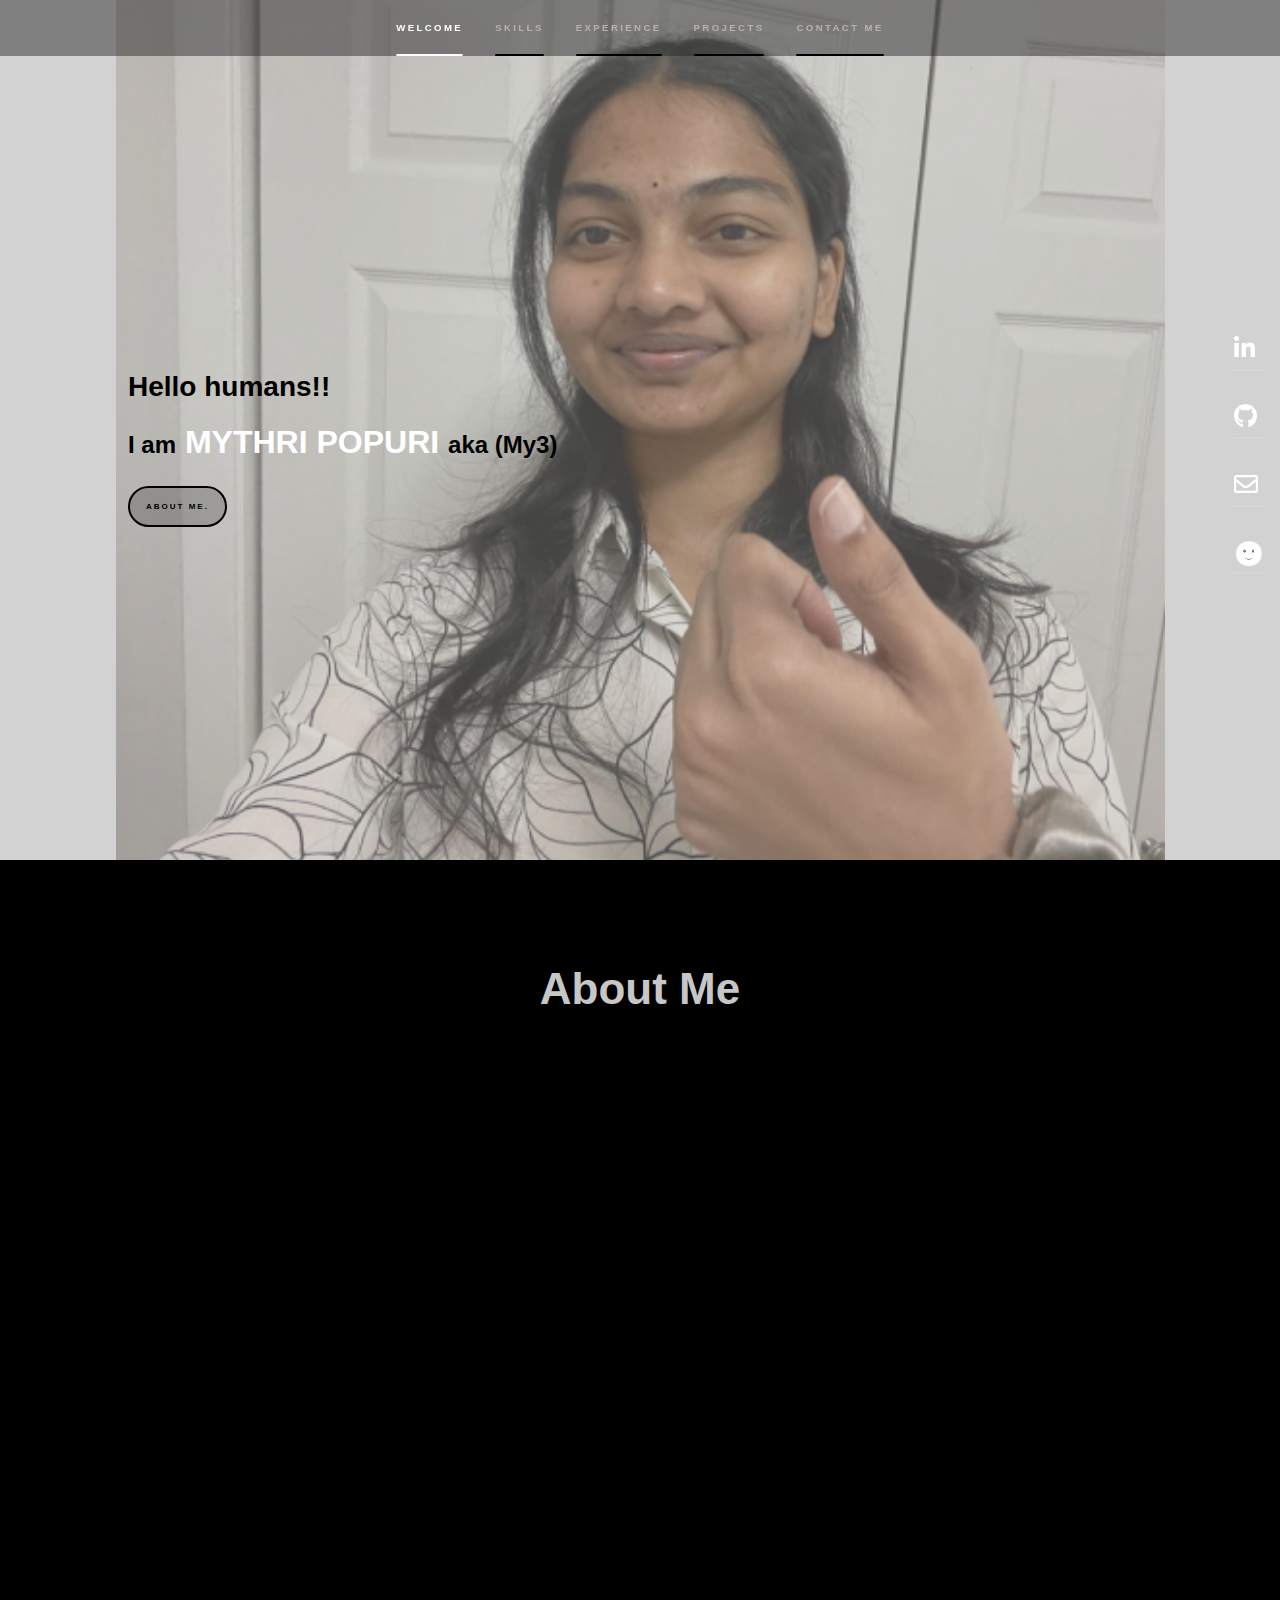
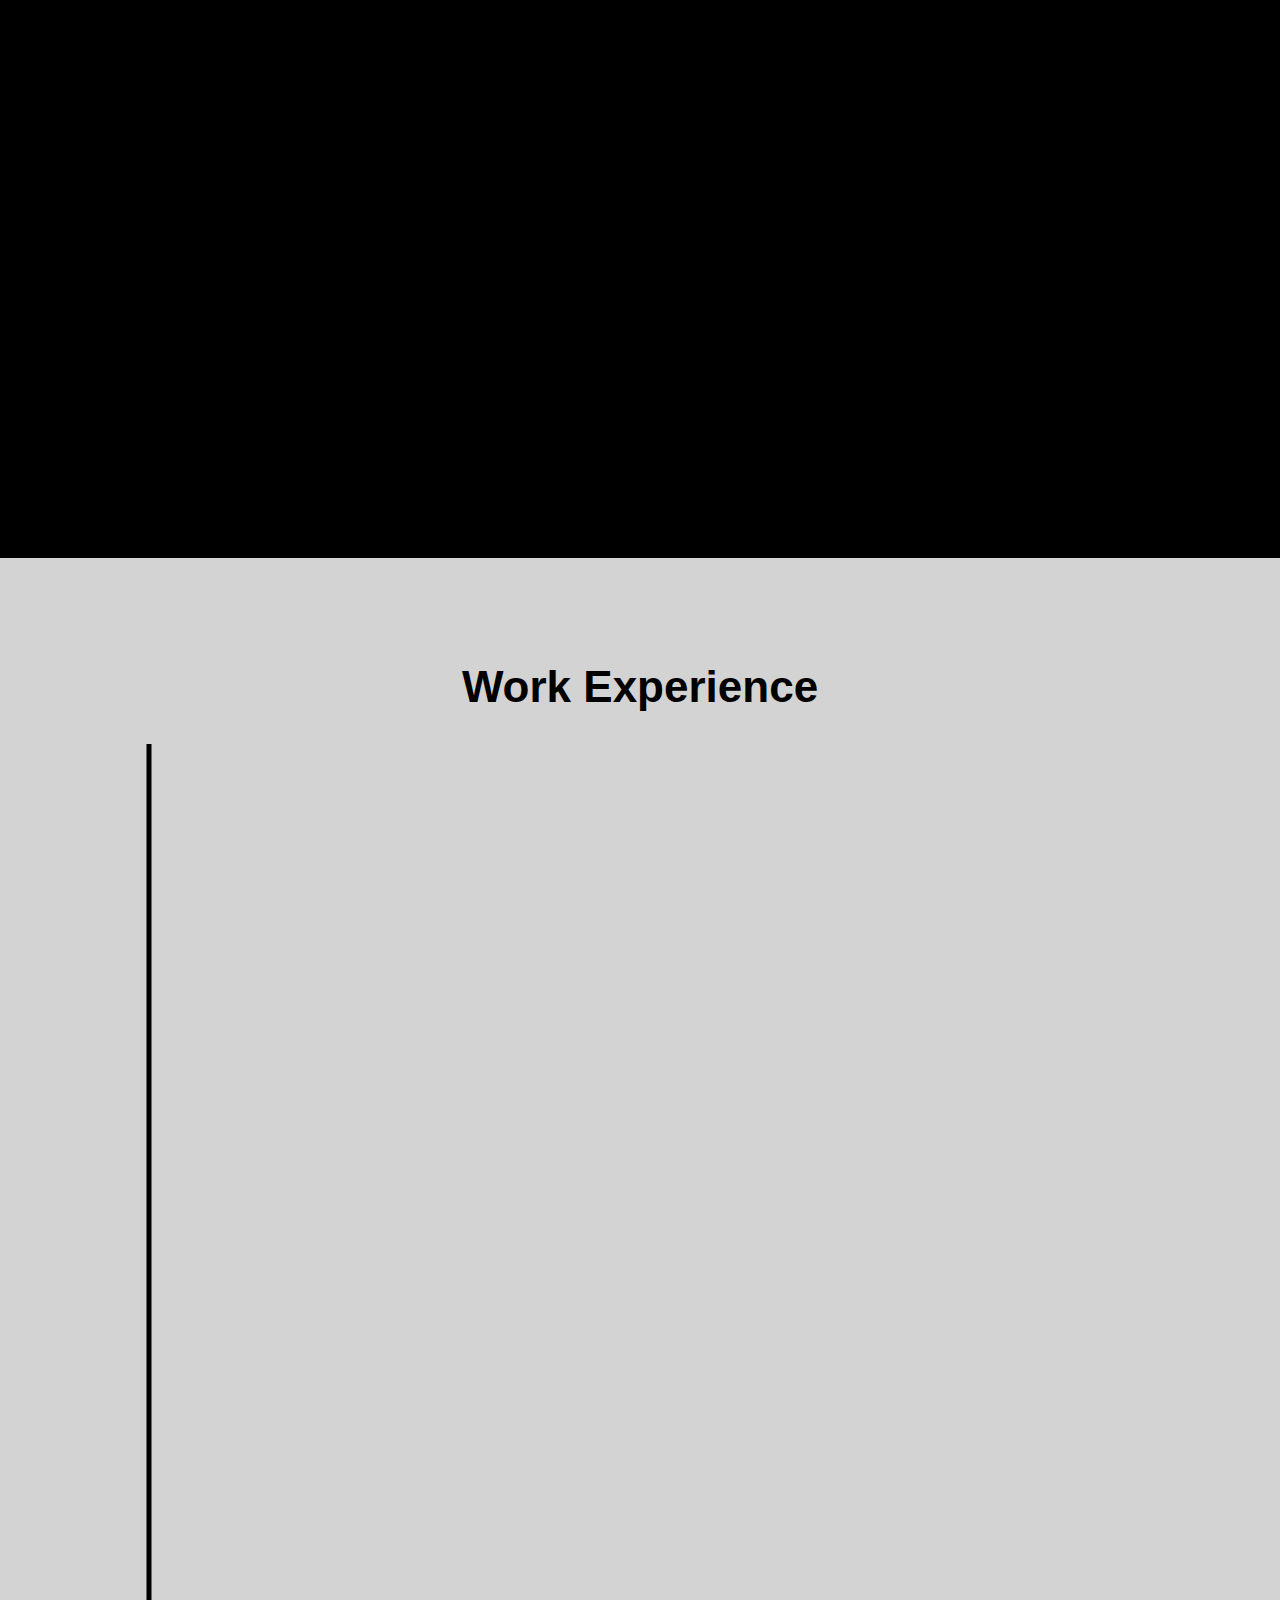
<file: index.html>
<!DOCTYPE HTML>

<html>
	<head>
		<title>Mythri</title>
		<meta charset="utf-8" />
		<meta name="viewport" content="width=device-width, initial-scale=1, user-scalable=no" />
		<link rel="stylesheet" href="assets/css/main.css" />
		<noscript><link rel="stylesheet" href="assets/css/noscript.css" /></noscript>
	</head>
	<body class="is-preload">

		<!-- Sidebar -->
			<section id="sidebar">
				<div class="inner">
					<nav>
						<ul>
							<li><a href="#intro">Welcome</a></li>
							<li><a href="#skills">Skills</a></li>
							<li><a href="#one">Experience</a></li>
							<li><a href="#two">Projects</a></li>
							<li><a href="#three">Contact me</a></li>
						</ul>
					</nav>
				</div>
			</section>


		<!-- Social Links -->
		<div class="social-links">
			<a href="http://www.linkedin.com/in/mythripopuri" target="_blank" class="social-link linkedin" title="LinkedIn">
				<span class="icon brands fa-linkedin-in"></span>
			</a>
			<a href="https://github.com/MythriP?tab=repositories" target="_blank" class="social-link github" title="GitHub">
				<span class="icon brands fa-github"></span>
			</a>
			<a href="mailto:heymythri@gmail.com" class="social-link email" title="Email">
				<span class="icon fa-envelope"></span>
			</a>
			<a href="/pichhi.html" target="_blank" class="social-link ted" title="Welcome to the secret space [heads up: don't try judging]">
				<span class="icon emoji">🙂</span>
			</a>
		</div>

		<!-- Wrapper -->
			<div id="wrapper">

				<!-- Intro -->
					<section id="intro" class="wrapper style1 fullscreen fade-up">
						<div class="inner">
							<h2> Hello humans!!</h2>
							<h1><span style="font-size: 24px; color: #000000;">I am</span> MYTHRI POPURI <span style=" font-size: 24px; color: #000000;"> aka (My3)</span></h1>
							
							<ul class="actions">
								<li><a href="#about" class="button scrolly"style="background-color: rgba(0,0,0, 0.2)">About me.</a></li>
							</ul>
						</div>
					</section>

<!-- About Me -->
<div id="about" class="wrapper style4">
	<header class="align-center">
		<h1>About Me</h1>
	</header>
	<div class="inner">
		
		<div class="about-image">
			<img src="assets/css/images/m.jpg" alt="About Me Photo" />
		</div>
		<div class="about-content">
			<div class="about-text">
				<p><span style="color:#000000;">
					<b>Heya!!<br>I love solving complex problems with creative solutions. I build things, break things (well, strategically) and make
				data do magic. With experience in machine learning, data engineering, and cloud technologies, I enjoy building smart
				systems(sometimes at 2 AM) that make an impact and are also fun to live with.
				I’ve always been drawn to the intersection of logic and artistry. If there’s a challenge worth tackling, I’m all in!
</span></b></p>
			</div>
		</div>
	</div>
</div>

<!-- Skills Section -->
<!-- Skills Section -->
<section id="skills" class="wrapper style1-alt fade-up">
	<div class="inner">
		<div class="skills-container">
			<div class="skill-description" id="skill-description">
				<h3 id="skill-name">Machine/Deep Learning</h3>
				<p id="skill-text">I have extensive experience in ML/DL models. I am experienced in Supervised Learning (Regression, Classification),
				Unsupervised Learning (Clustering), CNNs, GANs, LSTMs, Vision Transformers, Natural Language Processing (NLP), Model
				Optimization, Data Preprocessing, Performance Evaluation.</p>
			</div>
			<div class="skills-grid-wrapper">
				<h3 class="skills-heading">My Stack</h3>
				<div class="skills-grid">
					<div class="skill" data-name="C" data-description="One of the very first language I learned and have been using it ever since.">
						<span>C</span>
					</div>
					<div class="skill" data-name="Python" data-description="I used Python extensively for data analysis, machine earning projects(ToxiGAN, CryptoKeys), building APIs. I am familiar with PyTorch, NumPy, Pandas, Matplotlib, TensorFlow, OpenCV and Scikit-learn.">
						<span>Python</span>
					</div>
					<div class="skill" data-name="Java" data-description="I implemented RESTful services, explored automation testing using JUnit & Mockito, used Postman for API testing and ReactJS with Bootstrap for a responsive front-end.">
						<span>Java</span>
					</div>
					<div class="skill" data-name="JavaScript" data-description="I used JavaScript for frontend development with ReactJS and Next.js, as well as server-side scripting with Node.js. I implemented responsive web applications like We-Connect.">
						<span>JavaScript</span>
					</div>
					<div class="skill" data-name="React" data-description="I utilized ReactJS to develop interactive UIs, single-page applications, and progressive web applications. We-Connect is one such project where I used React extensively.">
						<span>React</span>
					</div>
					<div class="skill" data-name="Typescript" data-description="I have experience with TypeScript, primarily for building type-safe, scalable web applications with frameworks like ReactJS and Node.js.">
						<span>Typescript</span>
					</div>
					<div class="skill" data-name="Three.js" data-description="I used Three.js to build various complex environments, animated 3D objects in web browser using WebGL for rendering. Personal Portfolio -LOADING-">
						<span>Three.js</span>
					</div>
					<div class="skill" data-name="HTML" data-description="I have extensive experience with HTML5 and CSS3, creating responsive designs and optimizing user interfaces. I am skilled in CSS-in-JS libraries, Styled Components.">
						<span>HTML</span>
					</div>
					<div class="skill" data-name="CSS" data-description="I have extensive experience with HTML5 and CSS3, creating responsive designs and optimizing user interfaces. I am skilled in CSS-in-JS libraries, Styled Components.">
						<span>CSS</span>
					</div>
					<div class="skill" data-name="SQL" data-description="I have used MySQL for relational database management, writing complex queries, and ensuring optimized database performance in various projects.">
						<span>SQL</span>
					</div>
					<div class="skill" data-name="BigQuery" data-description="I used BigQuery in Google Cloud Platform for database management in cloud. Utilized Open Refine to perform data cleaning and wrangling.">
						<span>BigQuery</span>
					</div>
					<div class="skill" data-name="Jenkins" data-description="I used Jenkins to automate CI/CD pipelines, streamlining the deployment of RESTful services.It played a crucial role in integrating automated testing with JUnit & Mockito.">
						<span>Jenkins</span>
					</div>
					<div class="skill" data-name="Apache Maven" data-description="I have experience using Maven for dependency management and building Java projects in Spring Boot environments.">
						<span>Apache Maven</span>
					</div>
					<div class="skill" data-name="JUnit" data-description="I utilised JUnit to automate testing of RESTful services, ensuring the reliability and robustness of the APIs.">
						<span>JUnit</span>
					</div>
					<div class="skill" data-name="GitHub" data-description="I leveraged Git for version control, project management, bug tracking, and community interaction.">
						<span>GitHub</span>
					</div>
					<div class="skill" data-name="JIRA" data-description="I used Jira for project management, issue tracking, and agile sprint planning.">
						<span>JIRA</span>
					</div>
					<div class="skill" data-name="Google Colab" data-description="Used cloud-based Python development, particularly in machine learning(trained models on GPUs/TPUs), and data analysis. I used GoogleColab to analyse the toxicity of drugs while working on GANs.">
						<span>Google Colab</span>
					</div>
					<div class="skill" data-name="Jupyter" data-description="I use Jupyter for prototyping AI models, conducting exploratory data analysis (EDA), and sharing reproducible research.">
						<span>Jupyter</span>
					</div>
					<div class="skill" data-name="Docker" data-description="I utilized Docker to containerize applications, ensuring consistency across development and production environments, and integrated it into CI/CD pipelines for automated testing and deployment.">
						<span>Docker</span>
					</div>
					<div class="skill" data-name="Spark" data-description="I Used Apache Spark to design data preparation pipelines, handling over 1 million records efficiently and performing large-scale data processing tasks for analytics and machine learning.">
						<span>Spark</span>
					</div>
					<div class="skill" data-name="Hadoop" data-description="Leveraged Apache Hadoop for large-scale data processing, utilizing HDFS for distributed storage and MapReduce for parallel computations on big data to support analytics and decision-making.">
						<span>Hadoop</span>
					</div>
					<div class="skill" data-name="Tableau" data-description="I used Tableau at LaunchX to analyze performance data from over 20 student-led startups, created interactive dashboards to visualize key trends and patterns, providing valuable insights for strategic planning and decision-making.">
						<span>Tableau</span>
					</div>
					<div class="skill" data-name="PowerBI" data-description="I used PowerBI to visualize performance metrics for student-led startups, built dynamic dashboards and reports to track key trends.">
						<span>PowerBI</span>
					</div>
					<div class="skill" data-name="Machine/Deep Learning" data-description="I have extensive experience in ML/DL models. I am experienced in Supervised Learning (Regression, Classification), Unsupervised Learning (Clustering), CNNs, GANs, LSTMs, Vision Transformers, Natural Language Processing (NLP), Model Optimization, Data Preprocessing, Performance Evaluation.">
						<span>Machine/Deep Learning</span>
					</div>
					<div class="skill" data-name="Artificial Intelligence" data-description="Benchmarked analysis of LLaMA 2 and Falcon models. I utilized Generative Adversarial Networks (GANs) for synthetic data generation, Vision Transformers for advanced image processing tasks.">
						<span>Artificial Intelligence</span>
					</div>
					<div class="skill" data-name="AWS" data-description="I am certified in AWS Academy Cloud Foundations and AWS Academy Data Analytics. I have experience working with services like EC2, S3.">
						<span>AWS</span>
					</div>
					<div class="skill" data-name="GCP" data-description="I have experience with Google Cloud, deploying applications, managing storage solutions, and configuring Kubernetes clusters.">
						<span>GCP</span>
					</div>
					<div class="skill" data-name="Linux" data-description="I used Linux in my academic projects to develop and deploy applications in a command-line environment.">
						<span>Linux</span>
					</div>
					<div class="skill" data-name="Agile methodology" data-description="I am experienced in agile methodologies, participating in sprints, standups, and collaborative development to deliver iterative solutions.">
						<span>Agile methodology</span>
					</div>
					<div class="skill" data-name="CI/CD" data-description="I applied CI/CD practices to automate the build, test, and deployment processes of RESTful services, ensuring consistent and efficient software delivery. Streamlined the workflow integrating Jenkins with CI/CD pipelines.">
						<span>CI/CD</span>
					</div>
					<div class="skill" data-name="Object Oriented Programming" data-description="I have extensive experience in object-oriented programming, designing scalable, reusable code structures across Python, Java, C.">
						<span>Object Oriented Programming</span>
					</div>
					<div class="skill" data-name="Soft skills" data-description="Critical Thinking, Project Management, Teamwork, Problem Solving, Customer Service, Communication.">
						<span>Soft skills</span>
					</div>
					<div class="skill" data-name="Special Skills" data-description="Well these might not be too professional for the role I want but I am still proud, so here we go: 3D Printing, Robotics, CNC Machines, Laser cutting, 3D Printer OS, Creative DRAWing, and making/drinking good Coffee.">
						<span>Special Skills</span>
					</div>
				</div>
			</div>
		</div>
	</div>
</section>

<style>

/* Skills */
#skills {
    background-color: #000000;
    padding: 6em 0;
    text-align: center; /* Center-align all text */
}

#skills .inner {
    max-width: 75em;
    width: calc(100% - 6em);
    margin: 0 auto;
}

.skills-container {
	display: flex;
    justify-content: flex-start; /* Left-align children horizontally */
    align-items: flex-start; /* Left-align children vertically */
    gap: 20px;
    background-color: #000000;
    box-shadow: 0 4px 15px rgba(0, 0, 0, 0.3);
    max-width: 100%;
}

.skill-description {
    background-color: #d3d3d3;
    color: #000000;
    padding: 20px;
    border-radius: 4px;
    box-shadow: 0 2px 10px rgba(0, 0, 0, 0.2);
    width: 400px;
    min-height: 240px;
    margin-left: 0;
    margin-right: -20px;
    z-index: 1;
    transform: translateX(-100%);
    opacity: 0;
    transition: transform 0.8s ease-out, opacity 0.8s ease-out;
    text-align: left; /* Center text inside */
}

.animate-in .skill-description {
    transform: translateX(0);
    opacity: 1;
}

.skill-description h3 {
    margin: 0 0 8px 0;
    font-size: 1.2em;
    color: #000000;
}

.skill-description p {
    margin: 0;
    font-size: 0.9em;
    line-height: 1.3;
}

.skills-grid-wrapper {
    flex: 1;
    position: relative;
    margin-left: 20px;
    transform: translateY(50px);
    opacity: 0;
    transition: transform 0.8s ease-out, opacity 0.8s ease-out;
    display: flex;
    flex-direction: column;
    align-items: flex-start;  /* Center children vertically */
}

.animate-in .skills-grid-wrapper {
    transform: translateX(0);
    opacity: 1;
}

.skills-heading {
    font-size: 1.3em;
    color: #d4d4d4;
    text-align: left; /* Center the heading */
    position: relative;
    display: inline-block;
    margin-bottom: 1em;
	margin-left: 0; /* Shifts the heading slightly to the left */
}

.skills-heading::after {
    content: '';
    position: absolute;
    top: 50%;
    left: 100%;
    width: 550%;
    height: 1px;
    background-color: #dfdfdf;
    transform: translateY(-50%);
}

.skills-grid {
    display: flex;
    flex-wrap: wrap;
    gap: 8px;
    justify-content: left; /* Center the skill buttons */
    max-width: 100%;
}

.skill {
    background-color: #444444;
    color: #d4d4d4;
    padding: 8px 12px;
    border-radius: 3px;
    text-align: center;
    font-size: 0.8em;
    cursor: pointer;
    transition: transform 0.8s ease-out, opacity 0.8s ease-out;
    white-space: nowrap;
    transform: translateX(50px);
    opacity: 0;
    pointer-events: auto;
}

.animate-in .skill {
    transform: translateX(0);
    opacity: 1;
}

.animate-in .skill:nth-child(1) { transition-delay: 0s; }
.animate-in .skill:nth-child(2) { transition-delay: 0.1s; }
.animate-in .skill:nth-child(3) { transition-delay: 0.2s; }
.animate-in .skill:nth-child(4) { transition-delay: 0.25s; }
.animate-in .skill:nth-child(5) { transition-delay: 0.3s; }
.animate-in .skill:nth-child(6) { transition-delay: 0.35s; }
.animate-in .skill:nth-child(7) { transition-delay: 0.4s; }
.animate-in .skill:nth-child(8) { transition-delay: 0.45s; }
.animate-in .skill:nth-child(9) { transition-delay: 0.5s; }
.animate-in .skill:nth-child(10) { transition-delay: 0.55s; }
.animate-in .skill:nth-child(11) { transition-delay: 0.2s; }
.animate-in .skill:nth-child(12) { transition-delay: 0.25s; }
.animate-in .skill:nth-child(13) { transition-delay: 0.3s; }
.animate-in .skill:nth-child(14) { transition-delay: 0.35s; }
.animate-in .skill:nth-child(15) { transition-delay: 0.4s; }
.animate-in .skill:nth-child(16) { transition-delay: 0.45s; }
.animate-in .skill:nth-child(17) { transition-delay: 0.5s; }
.animate-in .skill:nth-child(18) { transition-delay: 0.55s; }
.animate-in .skill:nth-child(19) { transition-delay: 0.2s; }
.animate-in .skill:nth-child(20) { transition-delay: 0.25s; }
.animate-in .skill:nth-child(21) { transition-delay: 0.3s; }
.animate-in .skill:nth-child(22) { transition-delay: 0.35s; }
.animate-in .skill:nth-child(23) { transition-delay: 0.4s; }
.animate-in .skill:nth-child(24) { transition-delay: 0.45s; }
.animate-in .skill:nth-child(25) { transition-delay: 0.5s; }
.animate-in .skill:nth-child(26) { transition-delay: 0.2s; }
.animate-in .skill:nth-child(27) { transition-delay: 0.25s; }
.animate-in .skill:nth-child(28) { transition-delay: 0.3s; }
.animate-in .skill:nth-child(29) { transition-delay: 0.35s; }
.animate-in .skill:nth-child(30) { transition-delay: 0.4s; }
.animate-in .skill:nth-child(31) { transition-delay: 0.45s; }
.animate-in .skill:nth-child(32) { transition-delay: 0.5s; }
.animate-in .skill:nth-child(33) { transition-delay: 0.2s; }

.skill:hover {
    background-color: #000000;
    color: #d8d8d8;
}

.skill span {
    display: block;
    line-height: 1.2;
}

/* Responsive adjustments */
@media screen and (max-width: 1000px) {
    #skills {
        padding: 0 0;
    }

    #skills .inner {
        width: calc(100% - 4em);
    }

    .skills-container {
        flex-direction: column;
        align-items: left;
        justify-content: left;
    }

    .skill-description {
        width: 100%;
        margin-left: 0;
        margin-right: 0;
        margin-bottom: 15px;
    }

    .skills-grid-wrapper {
        margin-left: 0;
    }

    .skills-heading::after {
        display: none;
    }
}

@media screen and (max-width: 980px) {
    #skills {
        padding: 4em 0;
    }

    #skills .inner {
        width: calc(100% - 3em);
    }

    .skill-description {
        padding: 15px;
        min-height: 200px;
    }

    .skills-heading {
        font-size: 1.2em;
    }
}

@media screen and (max-width: 736px) {
    #skills {
        padding: 3em 0;
    }

    #skills .inner {
        width: calc(100% - 2em);
    }

    .skill-description {
        padding: 10px;
        min-height: 180px;
    }

    .skill-description h3 {
        font-size: 1.1em;
    }

    .skill-description p {
        font-size: 0.85em;
    }

    .skill {
        padding: 6px 10px;
        font-size: 0.75em;
    }
}

@media screen and (max-width: 480px) {
    #skills {
        padding: 2em 0;
    }

    #skills .inner {
        width: calc(100% - 1em);
    }

    .skill-description {
        padding: 8px;
        min-height: 150px;
    }

    .skill-description h3 {
        font-size: 1em;
    }

    .skill-description p {
        font-size: 0.8em;
    }

    .skill {
        font-size: 0.7em;
        padding: 6px 10px;
        transform: translateY(30px);
        opacity: 0;
        transition: transform 0.8s ease-out, opacity 0.8s ease-out;
    }

    .skills-heading {
        font-size: 1.1em;
    }
}
</style>
<!-- Experience -->
<div id="one" class="wrapper style2">
	<div class="inner">
		<header class="align-center">
			<h1>Work Experience</h1>
		</header>
		<div class="timeline">
			<!-- Timeline Item 1 -->
			<div class="timeline-item">
				<div class="timeline-content left">
					<a href="https://guides.library.unt.edu/spark/overview" class="image fit"><img src="assets/css/images/i.jpg" alt="Experience Image" /></a>
				</div>
				<div class="timeline-content right">
					<p class="date">Sep 2023 - Present (Denton)</p>
					<h2>Technology Engagement Specialist</h2>
					<h3>University of North Texas</h3>
					<ul>
						<li>Designed ETL pipelines, leveraged RDBMS, managing over 1 million objects from the Library.</li>
						<li>Enhanced digital literacy for 30+ students weekly and troubleshooted Software and Hardware Issues, organized
						workshops.</li>
						<li>Documented training materials and presentations to enhance user skills in various emerging technologies.</li>
						<li>Contributed to frontend redesigning of library website using HTML, CSS & Bootstrap, collaborating in the development phase, debugging, regular testing and code reviews to improve the UI/UX.</li>
					</ul>
				</div>
			</div>
			<!-- Timeline Item 2 -->
			<div class="timeline-item">
				<div class="timeline-content left">
					<a href="https://www.launchx.com/" class="image fit"><img src="assets/css/images/pic02.jpg"
											alt="Experience Image" /></a>
				</div>
				<div class="timeline-content right">
					<p class="date">May 2023 - Aug 2023 (UC, Berkeley)</p>
					<h2>Data and Technology Intern</h2>
					<h3>LaunchX</h3>
					<ul>
						<li>Supported product development, utilizing Large Language Models (LLMs), Natural Lauguage Processing(NLP), Retrieval-Augmented Generation(RAG).</li>
						<li>Analyzed performance data to identify key trends and patterns, driving insights for strategic planning and
						decision-making.</li>
						<li>Utilized data visualization(Tableau, PowerBI) to communicate findings to stakeholders.</li>
						<li>Led deployment sessions, provided hands-on guidance, contributing to a 95% project submission rate, with 70% of
						startup pitches demonstrating profit potential.</li>
					</ul>
				</div>
			</div>
			<!-- Timeline Item 3 -->
			<div class="timeline-item">
				<div class="timeline-content left">
					<a href="" class="image fit"><img src="assets/css/images/cog.jpg" alt="Experience Image" /></a>
				</div>
				<div class="timeline-content right">
					<p class="date">Jun 2022 - Aug 2022 (Remote)</p>
					<h2>Programmer Analyst Intern</h2>
					<h3>Cognizant</h3>
					<ul>
						<li>Implemented RESTful services, handling 500+ daily transactions across a multi-tiered architecture.</li>
						<li>Implemented API optimizations, reducing response time by 30% through query optimization & caching mechanisms.</li>
						<li>Integrated automated testing using JUnit & Mockito, improving test coverage by 85%, ensuring API reliability</li>
					</ul>
				</div>
			</div>
		</div>
	</div>
</div>


<!-- Projects -->
<div id="two" class="wrapper style3">
	<div class="inner">
		<header class="align-center">
			<h1>Projects</h1>
		</header>
		<div class="project-grid">
			<!-- Project 1 -->
			<div class="project-item">
				<div class="project-image">
					<a href="https://github.com/MythriP/Predictive-Toxicology-using-Generative-Adversarial-Networks/tree/main/AnimalGAN-main%20(2)/AnimalGAN-main" class="image fit"><img src="assets/css/images/toxi-gan.jpg" alt="Predictive Toxicology using GANs" /></a>
					
				</div>
				<div class="project-content">
					<h2>Predictive Toxicology using GANs</h2>
					<p>Created a synthetic data pipeline using GANs to generate 60,000 toxicological records, enhancing
						dataset size by 18,591%.</p>
				</div>
			</div>
			<!-- Project 2 -->
			<div class="project-item">
				<div class="project-image">
					<a href= "https://github.com/MythriP" class="image fit"><img src="assets/css/images/rag.jpg" alt="Convolutional Neural Network for Covid-19 Detection" /></a>
				</div>
				<div class="project-content">
					<h2>We Zaap! - AI Interviewmate using RAG</h2>
					<p> AI mock interview platform using RAG and Whisper API with real-time transcription, 
						and automated feedback(context augmentation).</p>
				</div>
			</div>
			<!-- Project 3 -->
			<div class="project-item">
				<div class="project-image">
					<a href="https://github.com/MythriP/Cryptographic-File-Security-System" class="image fit"><img src="assets/css/images/cyrp.jpg" alt="Placeholder Project 1" /></a>
				</div>
				<div class="project-content">
					<h2>Cryptographic File Security System</h2>
					<p>Built a secure encryption system using RSA for data protection, including a self-extracting archive for deployment.</p>
				</div>
			</div>
			<!-- Project 4 -->
			<div class="project-item">
				<div class="project-image">
					<a href="https://github.com/MythriP" class="image fit">
						<img src="assets/css/images/gcp3.jpg" alt="Placeholder Project 2" /></a>
				</div>
				<div class="project-content">
					<h2>Academic Performance Analytics</h2>
					<p>Analyzed student performance using Google Cloud and Tableau, identifying trends and optimizing data for statistical
					analysis.</p>
				</div>
			</div>
			<!-- Project 5 -->
			<div class="project-item">
				<div class="project-image">
					<a href="https://github.com/MythriP" class="image fit"><img
							src="assets/css/images/cnn.jpg" alt="Convolutional Neural Network for Covid-19 Detection" /></a>
				</div>
				<div class="project-content">
					<h2>Convolutional Neural Network for Covid-19 Detection</h2>
					<p>A CNN for detecting Covid-19 from X-rays and CT-Scans with 96% accuracy using DenseNet
						and ResNet models.</p>
				</div>
			</div>
			<!-- Project 6 -->
			<div class="project-item">
				<div class="project-image">
					<a href="https://github.com/MythriP" class="image fit">
						<img src="assets/css/images/sld.jpg" alt="Placeholder Project 4" /></a>
					
				</div>
				<div class="project-content">
					<h2>Sign Language Recognition</h2>
					<p>Developed a real-time sign language recognition system using object detection models like MobileNet SSD and
					Inception-SSD.</p>
				</div>
			</div>
		</div>
	</div>
</div>
				<!-- Three -->
					<section id="three" class="wrapper style1 fade-up">
						<div class="inner">
							<h2>Contact Me</h2>
							<div class="split style1">
									<ul class="contact">
										<p>heymythri@gmail.com | 9458676543 | <a href="https://github.com/MythriP?tab=repositories" class="icon brands fa-github"><span
												class="label">GitHub</span></a> | <a href="http://www.linkedin.com/in/mythripopuri" class="icon brands fa-linkedin-in"><span
														class="label">LinkedIn</span></a>
														
									</ul>
								</section>
							</div>
						</div>
					</section>

			</div>



		<!-- Scripts -->
			<script src="assets/js/jquery.min.js"></script>
			<script src="assets/js/jquery.scrollex.min.js"></script>
			<script src="assets/js/jquery.scrolly.min.js"></script>
			<script src="assets/js/browser.min.js"></script>
			<script src="assets/js/breakpoints.min.js"></script>
			<script src="assets/js/util.js"></script>
			<script src="assets/js/main.js"></script>
<script>
	// Hover effect for skills
	const skills = document.querySelectorAll('.skill');
	const descriptionBox = document.getElementById('skill-description');
	const skillName = document.getElementById('skill-name');
	const skillText = document.getElementById('skill-text');

	if (skills && descriptionBox && skillName && skillText) {
		skills.forEach(skill => {
			skill.addEventListener('mouseover', () => {
				skillName.textContent = skill.getAttribute('data-name');
				skillText.textContent = skill.getAttribute('data-description');
			});
		});
	} else {
		console.error('One or more elements not found: skills, descriptionBox, skillName, or skillText');
	}

	// Scroll animation for skills section
	function isInViewport(element) {
		const rect = element.getBoundingClientRect();
		return (
			rect.top >= 0 &&
			rect.left >= 0 &&
			rect.bottom <= (window.innerHeight || document.documentElement.clientHeight) &&
			rect.right <= (window.innerWidth || document.documentElement.clientWidth)
		);
	}

	const skillsContainer = document.querySelector('.skills-container');

	if (skillsContainer) {
		function handleScroll() {
			if (isInViewport(skillsContainer)) {
				skillsContainer.classList.add('animate-in');
				window.removeEventListener('scroll', handleScroll);
			}
		}

		window.addEventListener('scroll', handleScroll);
		handleScroll();
	} else {
		console.error('Skills container not found');
	}
</script>
	</body>
</html>
</file>
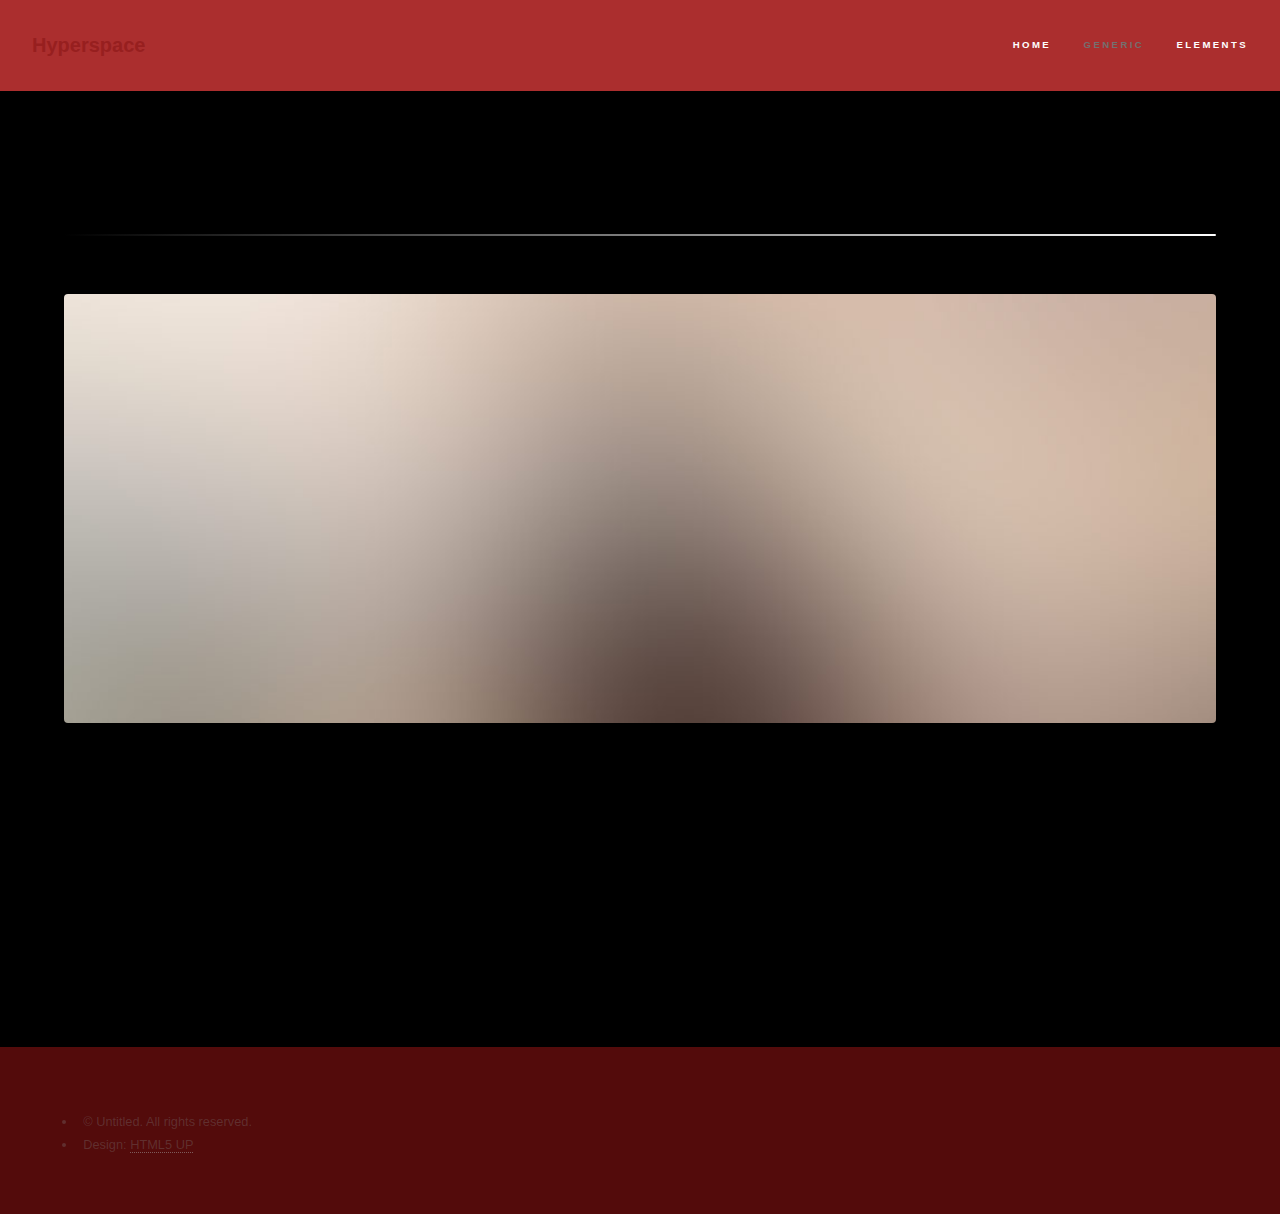
<file: generic.html>
<!DOCTYPE HTML>

<html>
	<head>
		<title>Generic - Hyperspace by HTML5 UP</title>
		<meta charset="utf-8" />
		<meta name="viewport" content="width=device-width, initial-scale=1, user-scalable=no" />
		<link rel="stylesheet" href="assets/css/main.css" />
		<noscript><link rel="stylesheet" href="assets/css/noscript.css" /></noscript>
	</head>
	<body class="is-preload">

		<!-- Header -->
			<header id="header">
				<a href="index.html" class="title">Hyperspace</a>
				<nav>
					<ul>
						<li><a href="index.html">Home</a></li>
						<li><a href="generic.html" class="active">Generic</a></li>
						<li><a href="elements.html">Elements</a></li>
					</ul>
				</nav>
			</header>

		<!-- Wrapper -->
			<div id="wrapper">

				<!-- Main -->
					<section id="main" class="wrapper">
						<div class="inner">
							<h1 class="major">A Generic Page</h1>
							<span class="image fit"><img src="images/pic04.jpg" alt="" /></span>
							<p>Donec eget ex magna. Interdum et malesuada fames ac ante ipsum primis in faucibus. Pellentesque venenatis dolor imperdiet dolor mattis sagittis. Praesent rutrum sem diam, vitae egestas enim auctor sit amet. Pellentesque leo mauris, consectetur id ipsum sit amet, fergiat. Pellentesque in mi eu massa lacinia malesuada et a elit. Donec urna ex, lacinia in purus ac, pretium pulvinar mauris. Curabitur sapien risus, commodo eget turpis at, elementum convallis elit. Pellentesque enim turpis, hendrerit tristique.</p>
							<p>Interdum et malesuada fames ac ante ipsum primis in faucibus. Pellentesque venenatis dolor imperdiet dolor mattis sagittis. Praesent rutrum sem diam, vitae egestas enim auctor sit amet. Pellentesque leo mauris, consectetur id ipsum sit amet, fersapien risus, commodo eget turpis at, elementum convallis elit. Pellentesque enim turpis, hendrerit tristique lorem ipsum dolor.</p>
						</div>
					</section>

			</div>

		<!-- Footer -->
			<footer id="footer" class="wrapper alt">
				<div class="inner">
					<ul class="menu">
						<li>&copy; Untitled. All rights reserved.</li><li>Design: <a href="http://html5up.net">HTML5 UP</a></li>
					</ul>
				</div>
			</footer>

		<!-- Scripts -->
			<script src="assets/js/jquery.min.js"></script>
			<script src="assets/js/jquery.scrollex.min.js"></script>
			<script src="assets/js/jquery.scrolly.min.js"></script>
			<script src="assets/js/browser.min.js"></script>
			<script src="assets/js/breakpoints.min.js"></script>
			<script src="assets/js/util.js"></script>
			<script src="assets/js/main.js"></script>

	</body>
</html>
</file>
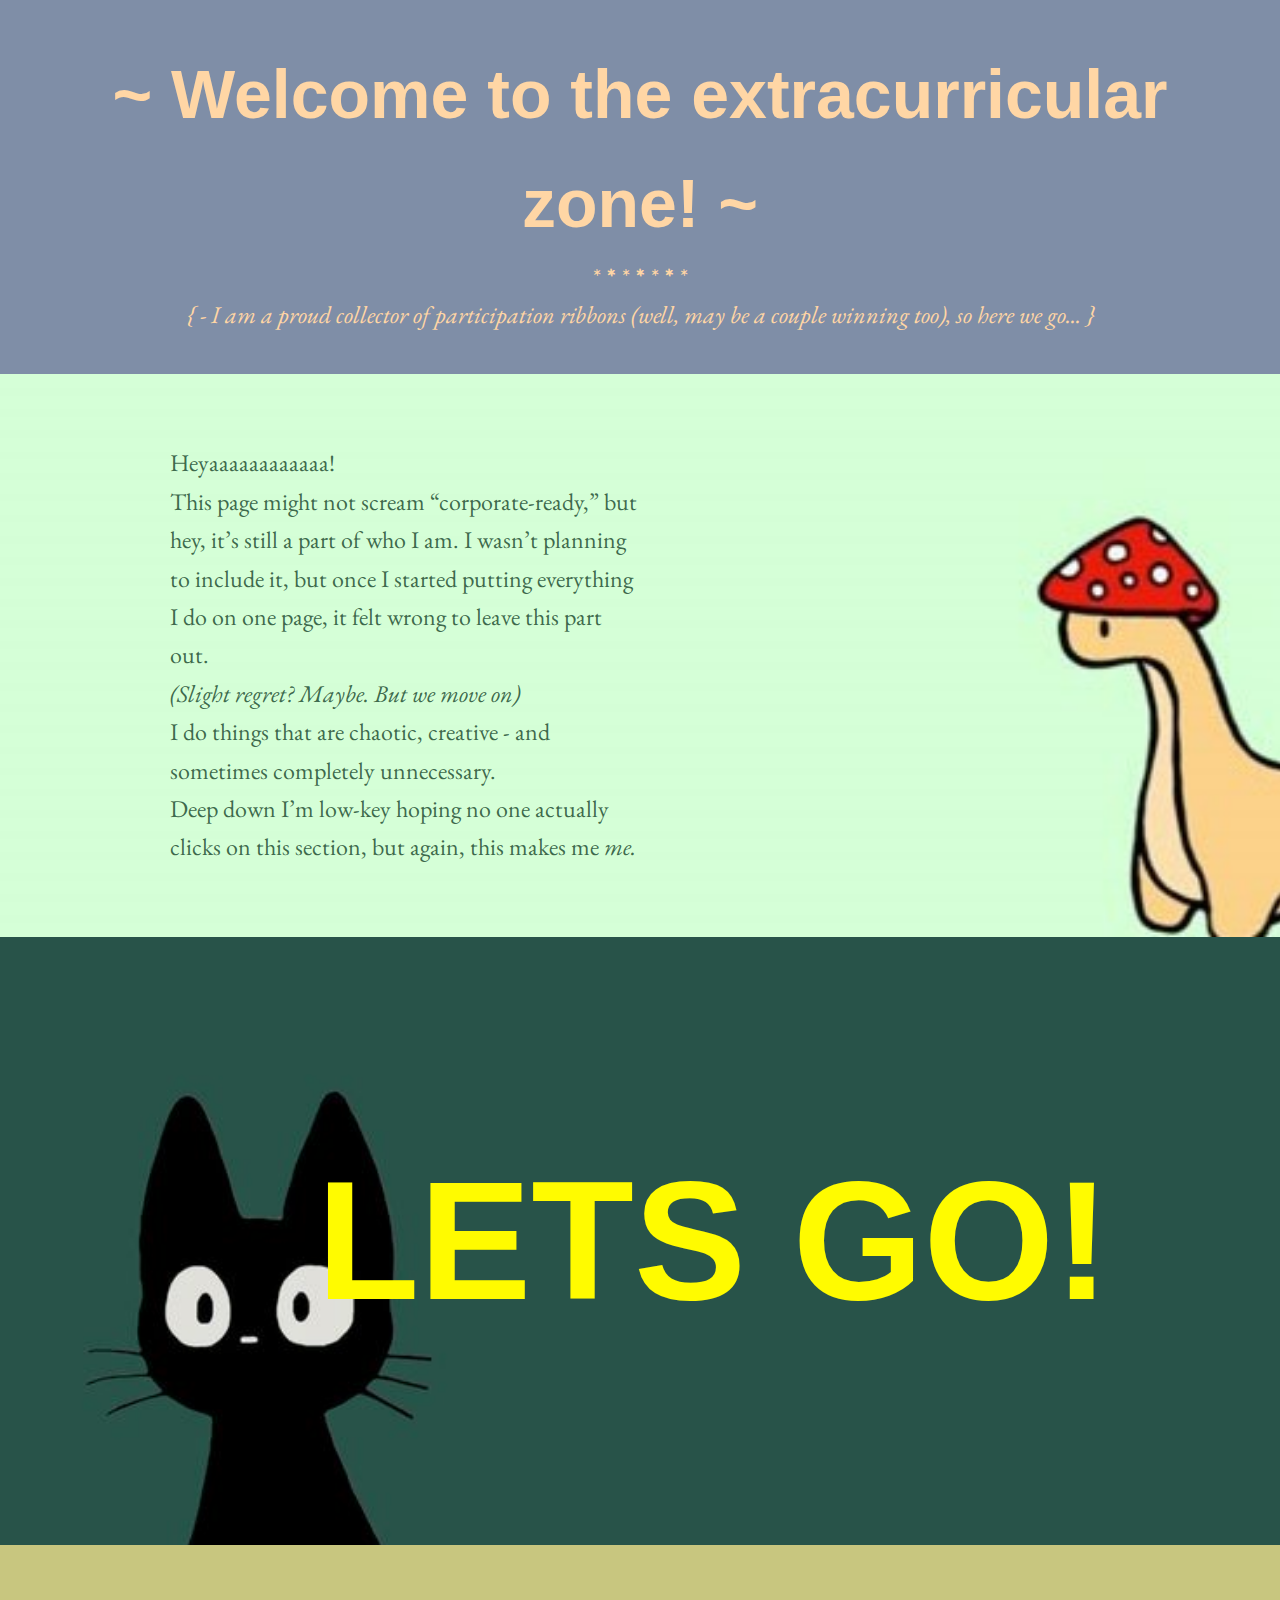
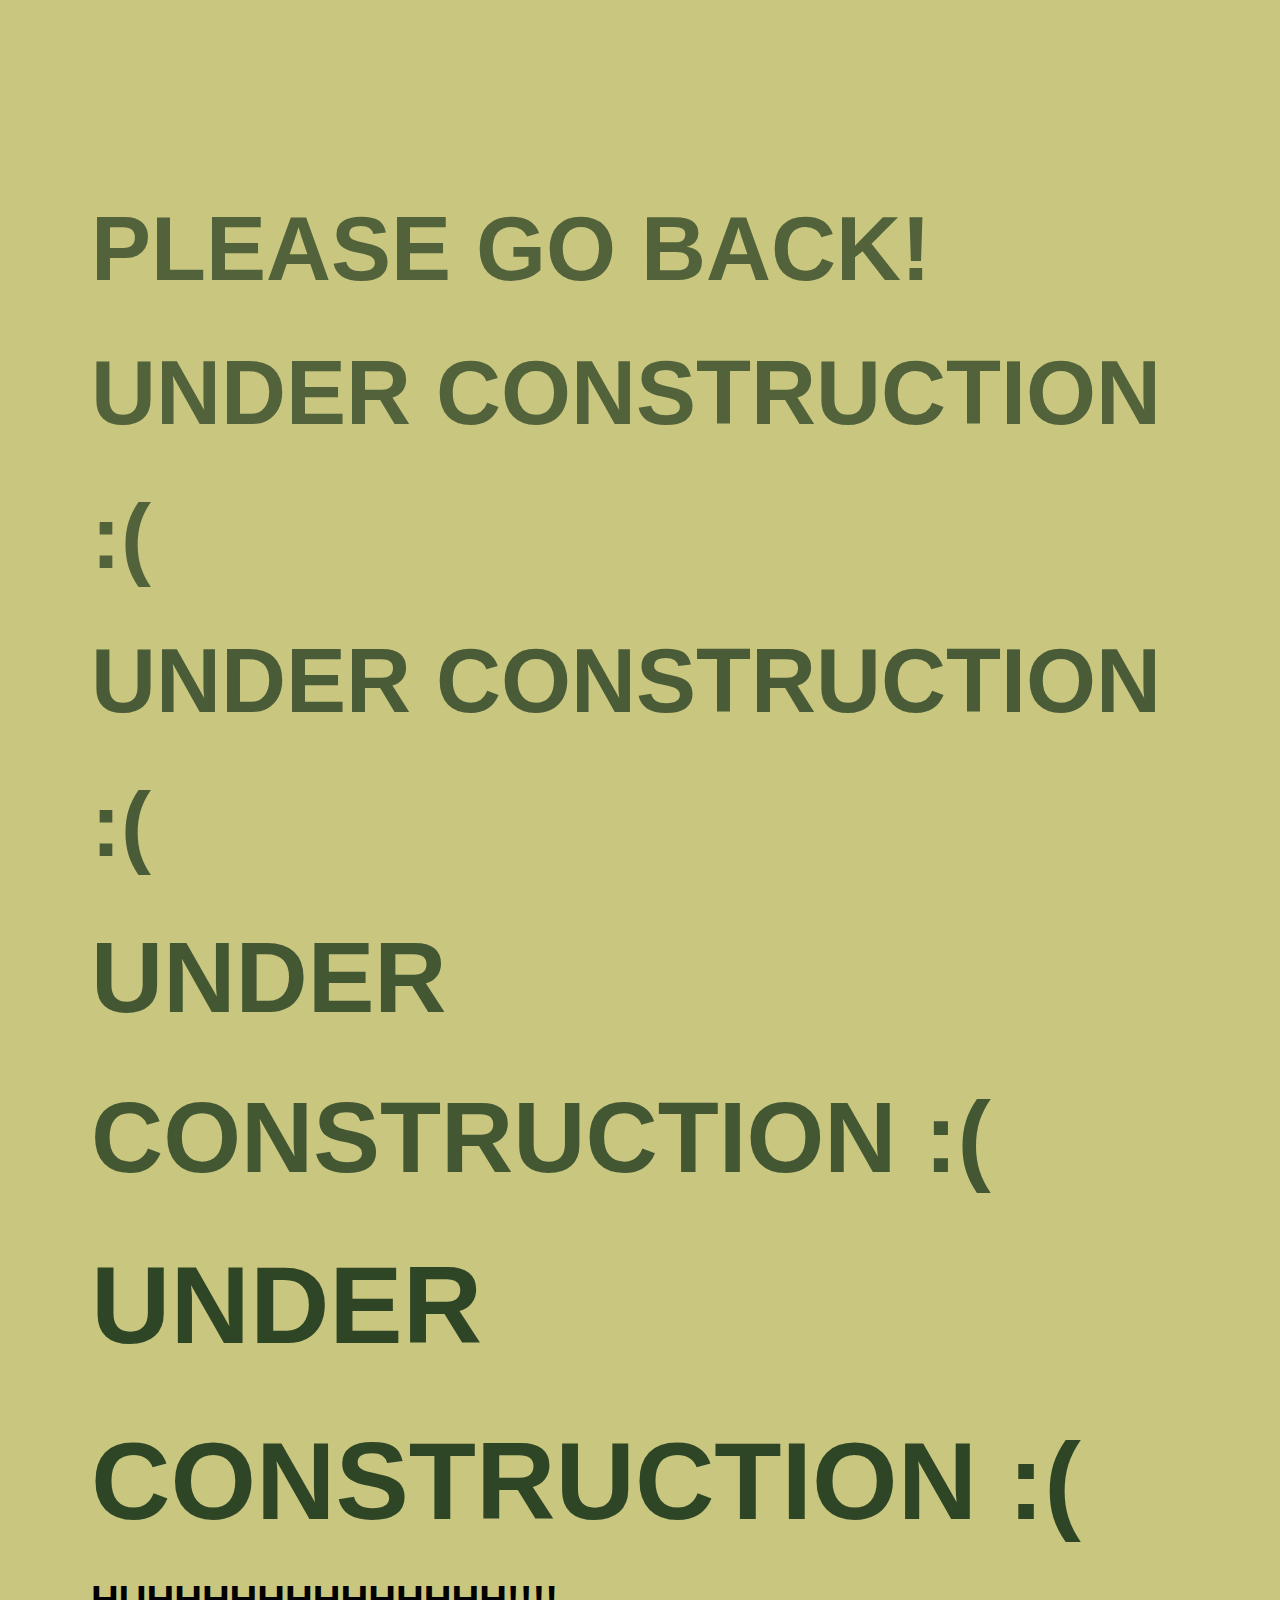
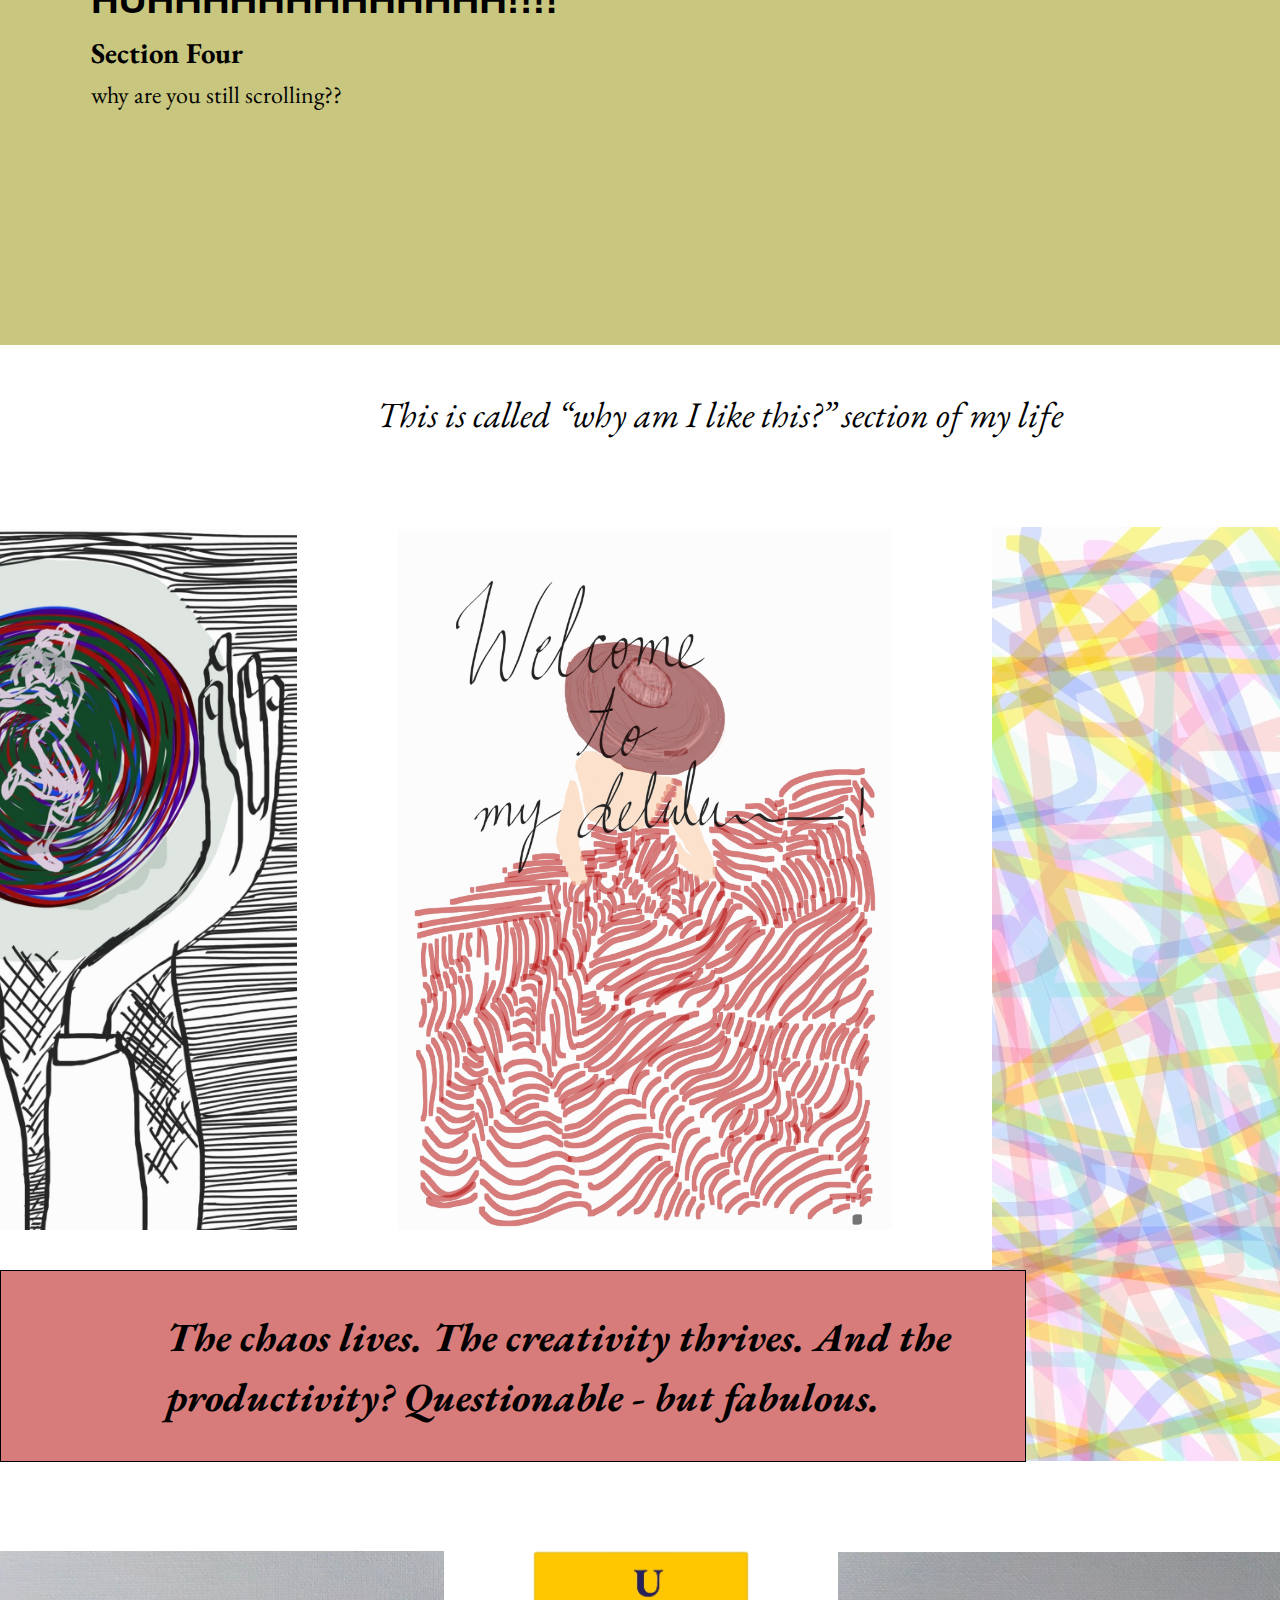
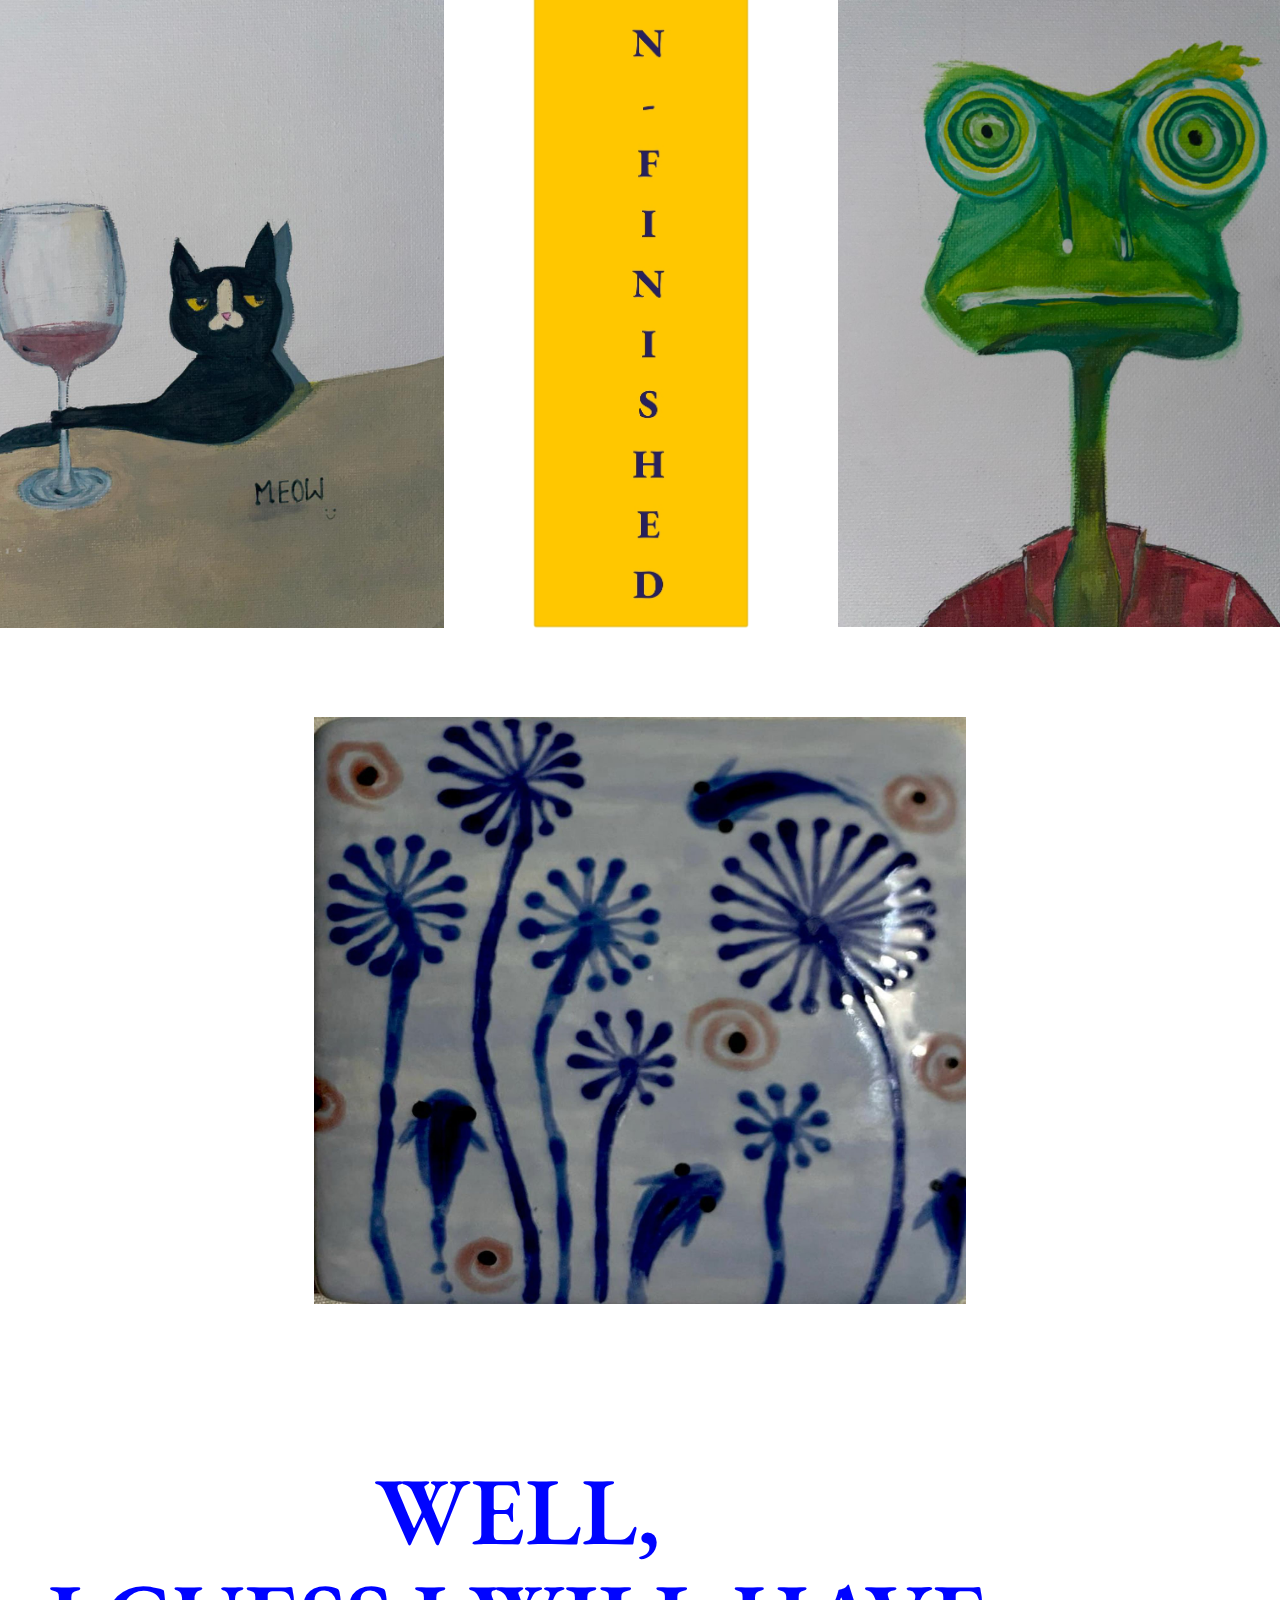
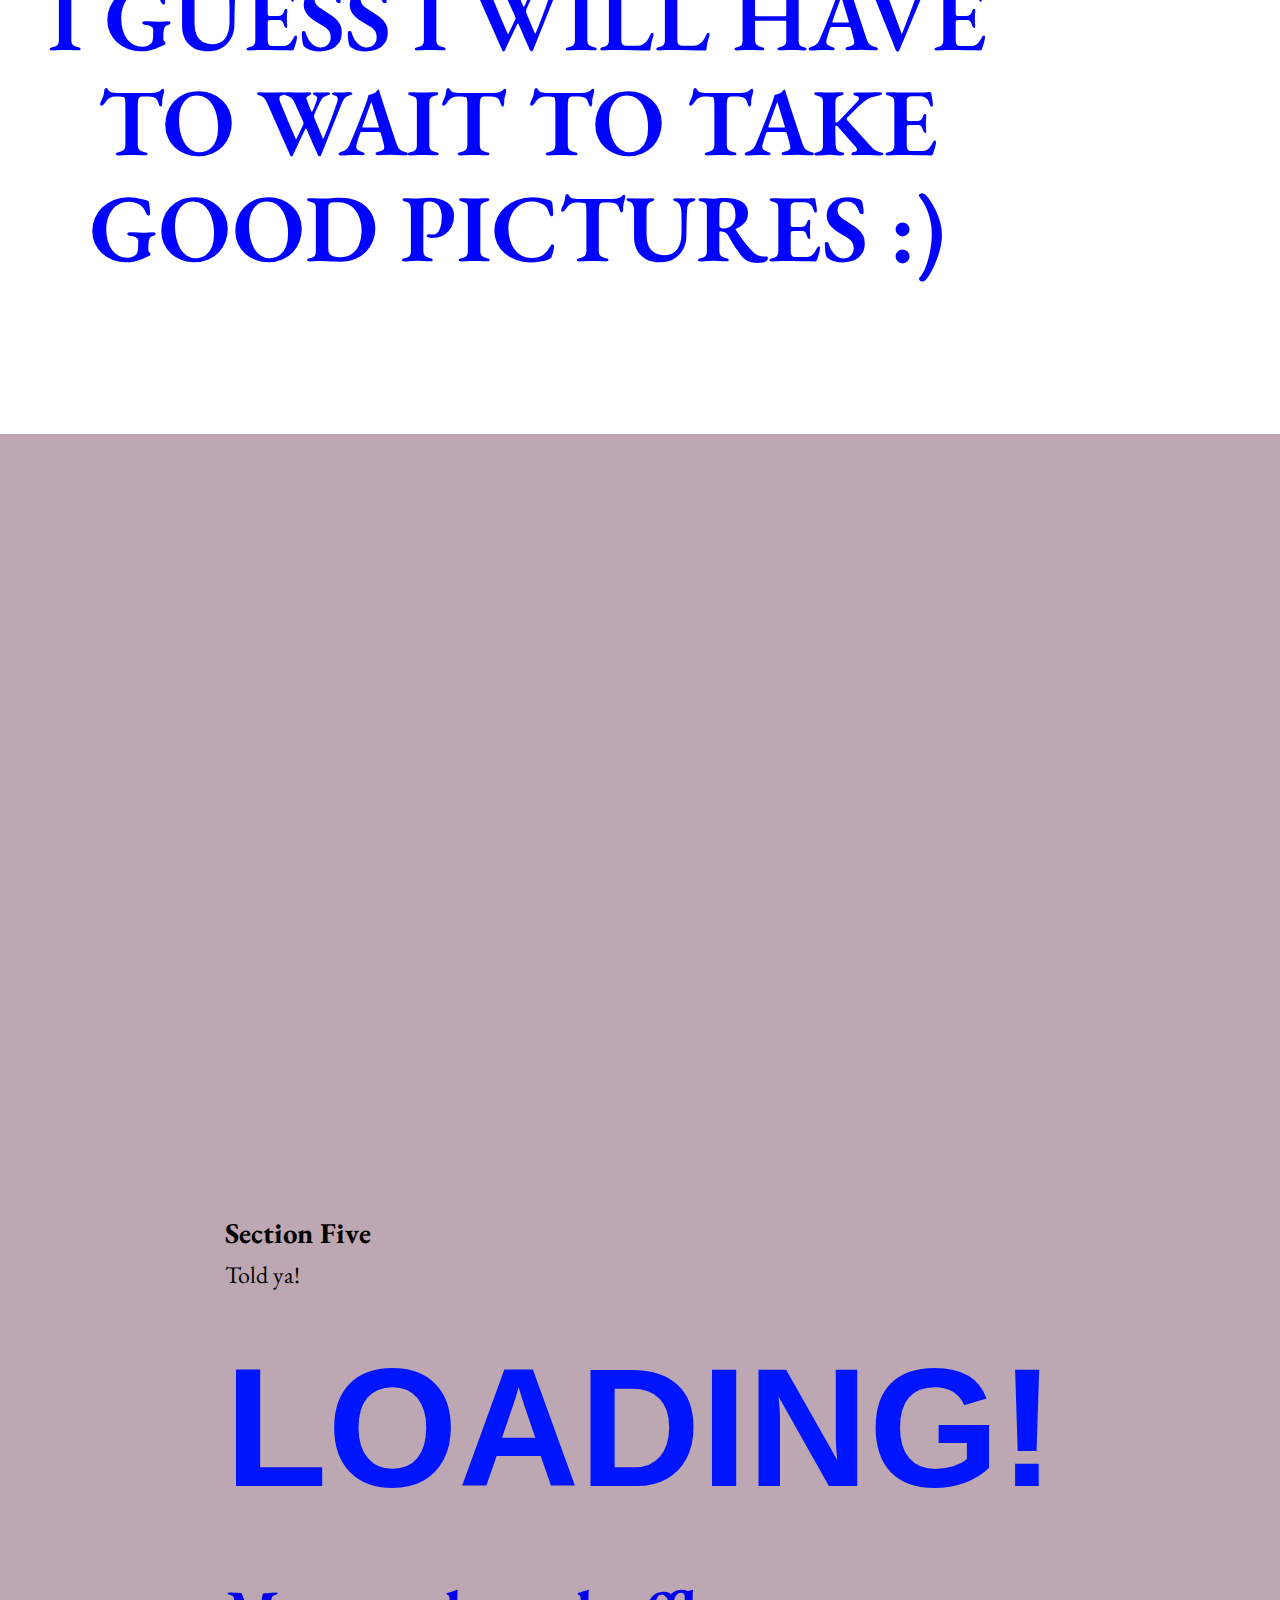
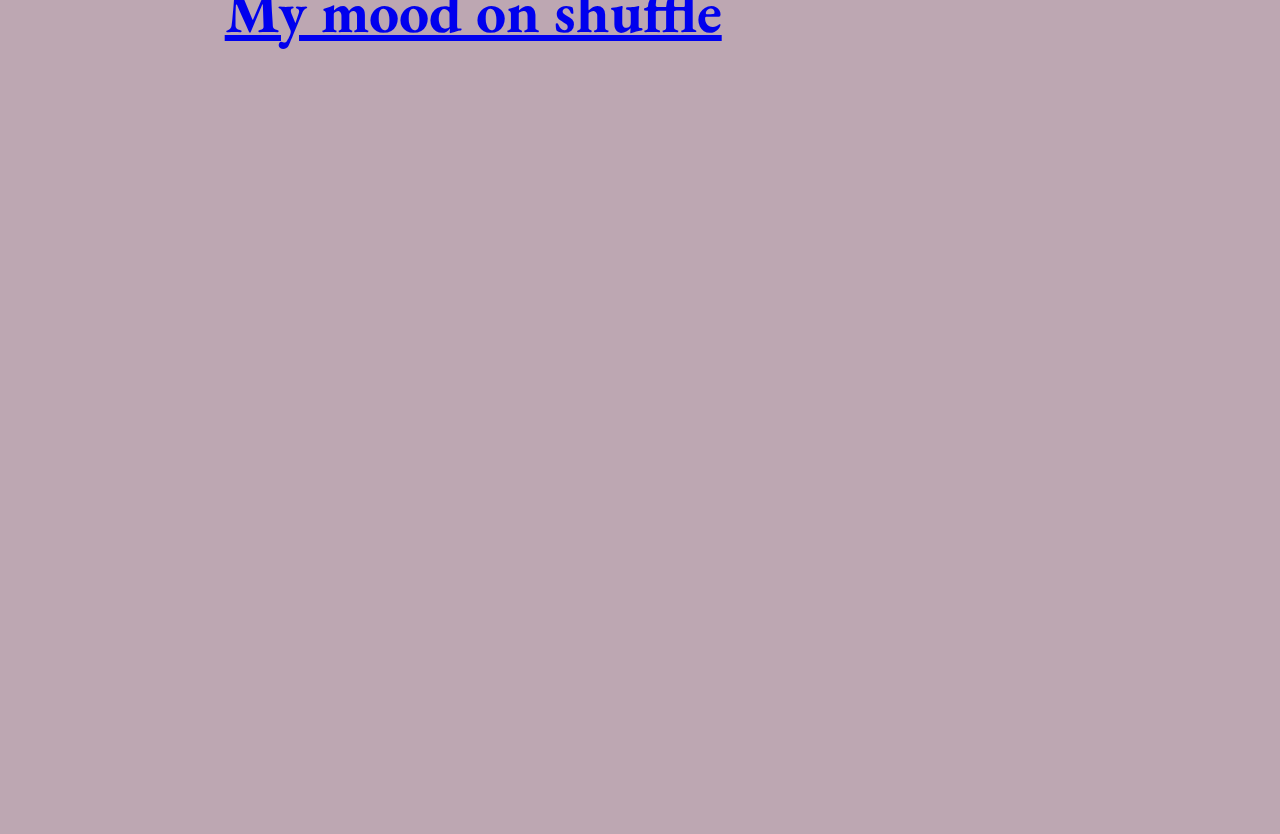
<file: pichhi.html>
<!DOCTYPE html>
<html lang="en">

<head>
    <meta charset="UTF-8">
    <meta name="viewport" content="width=device-width, initial-scale=1.0">
    <link href="https://fonts.googleapis.com/css2?family=EB+Garamond&display=swap" rel="stylesheet">

    <title> : ) </title>
    <style>
        * {
            margin: 0;
            padding: 0px;
            box-sizing: border-box;
        }

        body {
            font-family: 'EB Garamond', serif;
        }
        h1{
            font-family: Arial, sans-serif;
        }
        p{
            font-size: 24px;
        }

        .section {
            height: 2000px;
            display: flex;
            align-items: center;
            justify-content: center;
            padding: 30px;
            gap: 40px;
        }

        .section img {
            width: 400px;
            height: auto;
            border-radius: 8px;
            box-shadow: 0 4px 10px rgba(0, 0, 0, 0.2);
        }

        .section .text {
            max-width: 90%;
            font-size: 1.2em;
            line-height: 1.6;
        }



        #Note {
            background-color: #4a6083b5;
            height: auto;
            padding: 40px 20px;
            text-align: center;
        }

        #AIntro {
            background-color: #ffd6a5;
            background-image: url('/assets/css/images/AIntro.jpg');
            height: auto;
            background-position: center;
            background-size: cover;
            background-repeat: no-repeat;
            display: flex;
            justify-content: flex-start;
            padding: 70px 170px;
            gap: 20px;
        }
        #AIntro .text{
            max-width: 50%;
        }

        #skills {
            background-color: #447655a1;
            background-image: url('/assets/css/images/cat.jpg');
            height: auto;
            background-position: center;
            background-size: cover;
            background-repeat: no-repeat;
            display: left;
            justify-content: flex-end;
            padding: 170px 170px;
            gap: 70px;
        }



        #section4 {
            background-color: #bab75ecb;
        }

        #section5 {
            background-color: #916c7e99;
        }
        #wlt {
            height: 740px;
              display: flex;
  justify-content: center;   /* centers the images horizontally */
  align-items: center;       /* aligns vertically (in case you need it later) */
  gap: 100px;                 /* adds space between the two images */
  padding: 50px 0;  
        }
#frogcat {
  display: flex;
  justify-content: center;   /* centers the images horizontally */
  align-items: center;       /* aligns vertically (in case you need it later) */
  gap: 50px;                 /* adds space between the two images */
  padding: 50px 0;           /* optional: gives top/bottom breathing room */
}
#fish {
  display: flex;
  justify-content: center;   /* centers the images horizontally */
  align-items: center;       /* aligns vertically (in case you need it later) */
  gap: 50px;                 /* adds space between the two images */
  padding: 0 0;           /* optional: gives top/bottom breathing room */
}
#wlt .offset-img {
  margin-top: 230px; /* Pushes just the 3rd image down */
}
        .right-image {
            position: absolute;
            right: 150px;     
        }
        .left-image {
            position: absolute;
            left: 150px;     
        }
        .center-image {
            position: absolute;    
            left: 33%; 
        }

    </style>
</head>

<body>
    <div id="Note" class="section">
        <div class="text">
            <h1><span style="color: #ffd6a5;font-size: 68px"> ~ Welcome to the extracurricular zone! ~ </span></h1>
            <p><span style="color: #ffd6a5;">*<b> * </b>*<b> * </b>*<b> * </b>*</span></p>
            <p><span style="color: #ffd6a5; text-align:center;"><i>{ - I am a proud collector of participation ribbons (well, may be a couple winning too), so here we go... }</i></span></p>
            
        </div>
    </div>

    <div id="AIntro" class="section">
        <div class="text">
            <p><span style="color: #3a6649f8;;">Heyaaaaaaaaaaaa!
                <br>This page might not scream “corporate-ready,” but hey, it’s still a part of who I am.
                I wasn’t planning to include it, but once I started putting everything I do on one page, it felt wrong to leave this part out.
                <br><i>(Slight regret? Maybe. But we move on)</i>
            <br>I do things that are chaotic, creative - and sometimes completely unnecessary.
            <br>Deep down I’m low-key hoping no one actually clicks on this section, but again, 
            this makes me <i>me.</i></span></p>
            <p></p>
        </div>
    </div>

    <div id="skills" class="section">

        <div class="text">
                        <h1><span style="color: #fffb00;font-size: 168px">LETS GO!</span></h1>
            <p></p>
        </div>
    </div>

    <div id="section4" class="section">
        <div class="text">
            <h1> <span style="color: #284023bd;font-size: 90px"> PLEASE GO BACK! <br>UNDER CONSTRUCTION :(</span></h1>
            <h1><span style="color: #284023c9;font-size: 90px">UNDER CONSTRUCTION :(</span></h1>
            <h1><span style="color: #284023d3;font-size: 100px">UNDER CONSTRUCTION :(</span></h1>
            <h1><span style="color: #284023f6;font-size: 110px">UNDER CONSTRUCTION :(</span></h1>
            <h1>HUHHHHHHHHHHHHH!!!!</h1>
            <h2>Section Four</h2>
            <p>why are you still scrolling??</p>
        </div>
    </div>


<div style="width: 1440px; height: 164px; position: relative; background: white; overflow: hidden">
    <div
        style="height: 139px; top: 50px; position: center; justify-content: center; display: flex;align-items: center; flex-direction: column; color: black; font-size: 36px; font-family: EB Garamond; font-style: italic; font-weight: 400; line-height: 54px; word-wrap: break-word">
        This is called “why am I like this?” section of my life </div>
    </div>
    <div id="wlt">
    <img style="width: 330px; height: 701px" src="/assets/css/images/eye.jpg"  />
    <img style="width: 584px; height: 701px;align-items: center" src="/assets/css/images/girl.jpg"  />
    <img style="width: 321px; height: 934px; top:300px" class="offset-img" src="/assets/css/images/scratch.jpg" />
    </div>
    <br>
    <div
        style="width: 1026px; height: 192px; position: relative; background: #D77C7A; overflow: hidden; outline: 1px black solid; outline-offset: -1px">
        <div
            style="width: 800px; height: 132px; left: 166px; top: 37px; position: absolute; color: black; font-size: 40px; font-family: EB Garamond; font-style: italic; font-weight: 700; line-height: 60px; word-wrap: break-word">
            The chaos lives. The creativity thrives. And the productivity? Questionable - but fabulous.</div>
    </div>
    <div id="frogcat">
    <img style="width: 508px; height: 677px" src="/assets/css/images/catmy3.jpeg" />
    <img style="width: 300px; height: 755px" src="/assets/css/images/unfinished.jpg" />
    <img style="width: 506px; height: 675px" src="/assets/css/images/frog.jpeg" />
    </div>
    <div id="fish">
    <img style="width: 652px; height: 587px;" src="/assets/css/images/fish.jpeg" />
    </div>
    <div
        style="width: 1035px; height: 730px; text-align: center; justify-content: center; display: flex; flex-direction: column; color: #0004FF; font-size: 96px; font-family: EB Garamond; font-weight: 600; line-height: 105.60px; word-wrap: break-word">
        WELL, <br />I GUESS I WILL HAVE TO WAIT TO TAKE GOOD PICTURES :) </div>

    

    <div id="section5" class="section">
        <div class="text">
            <h2>Section Five</h2>
            <p>
                Told ya!
            </p>
            <h1><span style="color: #0015ff;font-size: 168px">LOADING!</span></h1>
            <h2><span style="color: #fffb00; font-size: 60px"><a href="https://www.ted.com/profiles/31370115" target="_blank"
                        rel="noopener noreferrer">My mood on shuffle</a></span></h2>
        </div>
    </div>

</body>

</html>
</file>
<file: assets/css/noscript.css>
.spotlights > section > .image:before {
		opacity: 0 !important;
	}

	.spotlights > section > .content > .inner {
		-moz-transform: none !important;
		-webkit-transform: none !important;
		-ms-transform: none !important;
		transform: none !important;
		opacity: 1 !important;
	}

/* Wrapper */

	.wrapper > .inner {
		opacity: 1 !important;
		-moz-transform: none !important;
		-webkit-transform: none !important;
		-ms-transform: none !important;
		transform: none !important;
	}

/* Sidebar */

	#sidebar > .inner {
		opacity: 1 !important;
	}

	#sidebar nav > ul > li {
		-moz-transform: none !important;
		-webkit-transform: none !important;
		-ms-transform: none !important;
		transform: none !important;
		opacity: 1 !important;
	}
</file>
<file: assets/css/main.css>
@import url(fontawesome-all.min.css);
html, body, div, span, applet, object,
iframe, h1, h2, h3, h4, h5, h6, p, blockquote,
pre, a, abbr, acronym, address, big, cite,
code, del, dfn, em, img, ins, kbd, q, s, samp,
small, strike, strong, sub, sup, tt, var, b,
u, i, center, dl, dt, dd, ol, ul, li, fieldset,
form, label, legend, table, caption, tbody,
tfoot, thead, tr, th, td, article, aside,
canvas, details, embed, figure, figcaption,
footer, header, hgroup, menu, nav, output, ruby,
section, summary, time, mark, audio, video {
	margin: 0;
	padding: 0;
	border: 0;
	font-size: 100%;
	font: inherit;
	vertical-align: baseline;}

article, aside, details, figcaption, figure,
footer, header, hgroup, menu, nav, section {
	display: block;}

body {
	line-height: 1;
}

ol, ul {
	list-style: none;
}

blockquote, q {
	quotes: none;
}

	blockquote:before, blockquote:after, q:before, q:after {
		content: '';
		content: none;
	}

table {
	border-collapse: collapse;
	border-spacing: 0;
}

body {
	-webkit-text-size-adjust: none;
}

mark {
	background-color: transparent;
	color: inherit;
}

input::-moz-focus-inner {
	border: 0;
	padding: 0;
}

input, select, textarea {
	-moz-appearance: none;
	-webkit-appearance: none;
	-ms-appearance: none;
	appearance: none;
}

/* Basic */

	@-ms-viewport {
		width: device-width;
	}

	body {
		-ms-overflow-style: scrollbar;
	}

	@media screen and (max-width: 480px) {

		html, body {
			min-width: 320px;
		}

	}

	html {
		box-sizing: border-box;
	}

	*, *:before, *:after {
		box-sizing: inherit;
	}

	body {
		background: #000000;
	}

		body.is-preload *, body.is-preload *:before, body.is-preload *:after {
			-moz-animation: none !important;
			-webkit-animation: none !important;
			-ms-animation: none !important;
			animation: none !important;
			-moz-transition: none !important;
			-webkit-transition: none !important;
			-ms-transition: none !important;
			transition: none !important;
		}

/* Type */

	body, input, select, textarea {
		color: rgb(0, 0, 0);
		font-family: Arial, Helvetica, sans-serif;
		font-size: 16.5pt;
		font-weight: normal;
		line-height: 1.75;
	}

		@media screen and (max-width: 1680px) {

			body, input, select, textarea {
				font-size: 13pt;
			}

		}

		@media screen and (max-width: 1280px) {

			body, input, select, textarea {
				font-size: 12pt;
			}

		}

		@media screen and (max-width: 360px) {

			body, input, select, textarea {
				font-size: 11pt;
			}

		}

	a {
		-moz-transition: color 0.2s ease, border-bottom-color 0.2s ease;
		-webkit-transition: color 0.2s ease, border-bottom-color 0.2s ease;
		-ms-transition: color 0.2s ease, border-bottom-color 0.2s ease;
		transition: color 0.2s ease, border-bottom-color 0.2s ease;
		border-bottom: dotted 1px rgba(255, 255, 255, 0.35);
		color: inherit;
		text-decoration: none;
	}

		a:hover {
			border-bottom-color: transparent;
			color: #ffffff;
		}

	strong, b {
		color: #000000;
		font-weight: bold;
	}

	em, i {
		font-style: italic;
	}

	p {
		margin: 0 0 2em 0;
	}

	h1, h2, h3, h4, h5, h6 {
		color: #000000;
		font-weight: bold;
		line-height: 1.5;
		margin: 0 0 0.5em 0;
	}
	h3 {
		color: #fffefe;
		font-weight: bold;
		line-height: 1.5;
		margin: 0 0 0.5em 0;
	}

		h1 a, h2 a, h3 a, h4 a, h5 a, h6 a {
			color: inherit;
			text-decoration: none;
		}

	h1 {
		font-size: 2.75em;
	}

		h1.major {
			margin: 0 0 1.3em 0;
			position: relative;
			padding-bottom: 0.35em;
		}

			h1.major:after {
				background-image: -moz-linear-gradient(to right,#000000,#ffffff);
				background-image: -webkit-linear-gradient(to right,#000000,#ffffff);
				background-image: -ms-linear-gradient(to right, #000000, #ffffff);
				background-image: linear-gradient(to right, #000000,#ffffff);
				-moz-transition: max-width 0.2s ease;
				-webkit-transition: max-width 0.2s ease;
				-ms-transition: max-width 0.2s ease;
				transition: max-width 0.2s ease;
				border-radius: 0.2em;
				bottom: 0;
				content: '';
				height: 0.05em;
				position: absolute;
				right: 0;
				width: 100%;
			}

	h2 {
		font-size: 1.75em;
	}

	h3 {
		font-size: 1.1em;
	}

	h4 {
		font-size: 1em;
	}

	h5 {
		font-size: 0.8em;
	}

	h6 {
		font-size: 0.6em;
	}

	@media screen and (max-width: 736px) {

		h1 {
			font-size: 2em;
		}

		h2 {
			font-size: 1.25em;
		}

		h3 {
			font-size: 1em;
		}

		h4 {
			font-size: 0.8em;
		}

		h5 {
			font-size: 0.6em;
		}

		h6 {
			font-size: 0.6em;
		}

	}

	sub {
		font-size: 0.8em;
		position: relative;
		top: 0.5em;
	}

	sup {
		font-size: 0.8em;
		position: relative;
		top: -0.5em;
	}

	blockquote {
		border-left: solid 4px rgb(0, 0, 0);
		font-style: italic;
		margin: 0 0 2em 0;
		padding: 0.5em 0 0.5em 2em;
	}

	code {
		background: rgb(0, 0, 0);
		border-radius: 0.25em;
		border: solid 1px rgb(0, 0, 0);
		font-family: "Courier New", monospace;
		font-size: 0.9em;
		margin: 0 0.25em;
		padding: 0.25em 0.65em;
	}

	pre {
		-webkit-overflow-scrolling: touch;
		font-family: "Courier New", monospace;
		font-size: 0.9em;
		margin: 0 0 2em 0;
	}

		pre code {
			display: block;
			line-height: 1.75em;
			padding: 1em 1.5em;
			overflow-x: auto;
		}

	hr {
		border: 0;
		border-bottom: solid 1px rgb(0, 0, 0);
		margin: 2em 0;
	}

		hr.major {
			margin: 3em 0;
		}

	.align-left {
		text-align: left;
	}

	.align-center {
		text-align: center;
	}

	.align-right {
		text-align: right;
	}




/* Button */

	input[type="submit"],
	input[type="reset"],
	input[type="button"],
	button,
	.button {
		-moz-appearance: none;
		-webkit-appearance: none;
		-ms-appearance: none;
		appearance: none;
		-moz-transition: border-color 0.2s ease;
		-webkit-transition: border-color 0.2s ease;
		-ms-transition: border-color 0.2s ease;
		transition: border-color 0.2s ease;
		background-color: transparent;
		border: solid 2px !important;
		border-color: rgb(0, 0, 0) !important;
		border-radius: 5em;
		color: #000000 !important;
		cursor: pointer;
		display: inline-block;
		font-size: 0.5em;
		font-weight: bolder;
		height: calc(4.75em + 3px);
		letter-spacing: 0.25em;
		line-height: 4.75em;
		outline: 0;
		padding: 0 2em;
		position: relative;
		text-align: center;
		text-decoration: none;
		text-transform: uppercase;
		white-space: nowrap;
	}

		input[type="submit"]:after,
		input[type="reset"]:after,
		input[type="button"]:after,
		button:after,
		.button:after {
			-moz-transform: scale(0.25);
			-webkit-transform: scale(0.25);
			-ms-transform: scale(0.25);
			transform: scale(0.25);
			pointer-events: none;
			-moz-transition: opacity 0.2s ease, -moz-transform 0.2s ease;
			-webkit-transition: opacity 0.2s ease, -webkit-transform 0.2s ease;
			-ms-transition: opacity 0.2s ease, -ms-transform 0.2s ease;
			transition: opacity 0.2s ease, transform 0.2s ease;
			background: #b07474;
			border-radius: 3em;
			content: '';
			height: 100%;
			left: 0;
			opacity: 0;
			position: absolute;
			top: 0;
			width: 100%;
		}

		input[type="submit"].icon:before,
		input[type="reset"].icon:before,
		input[type="button"].icon:before,
		button.icon:before,
		.button.icon:before {
			margin-right: 0.75em;
		}

		input[type="submit"].fit,
		input[type="reset"].fit,
		input[type="button"].fit,
		button.fit,
		.button.fit {
			width: 100%;
		}

		input[type="submit"].small,
		input[type="reset"].small,
		input[type="button"].small,
		button.small,
		.button.small {
			font-size: 0.4em;
		}

		input[type="submit"].large,
		input[type="reset"].large,
		input[type="button"].large,
		button.large,
		.button.large {
			font-size: 0.8em;
		}

		input[type="submit"].primary,
		input[type="reset"].primary,
		input[type="button"].primary,
		button.primary,
		.button.primary {
			background-color: #000000;
			color: #000000 !important;
		}

			input[type="submit"].primary:after,
			input[type="reset"].primary:after,
			input[type="button"].primary:after,
			button.primary:after,
			.button.primary:after {
				display: none;
			}

		input[type="submit"].disabled, input[type="submit"]:disabled,
		input[type="reset"].disabled,
		input[type="reset"]:disabled,
		input[type="button"].disabled,
		input[type="button"]:disabled,
		button.disabled,
		button:disabled,
		.button.disabled,
		.button:disabled {
			cursor: default;
			opacity: 0.5;
			pointer-events: none;
		}

		input[type="submit"]:hover,
		input[type="reset"]:hover,
		input[type="button"]:hover,
		button:hover,
		.button:hover {
			border-color: rgba(255, 255, 255, 0.936) !important;
		}

			input[type="submit"]:hover:after,
			input[type="reset"]:hover:after,
			input[type="button"]:hover:after,
			button:hover:after,
			.button:hover:after {
				opacity: 0.05;
				-moz-transform: scale(1);
				-webkit-transform: scale(1);
				-ms-transform: scale(1);
				transform: scale(1);
			}

			input[type="submit"]:hover:active,
			input[type="reset"]:hover:active,
			input[type="button"]:hover:active,
			button:hover:active,
			.button:hover:active {
				border-color: #ffffff !important;
			}

				input[type="submit"]:hover:active:after,
				input[type="reset"]:hover:active:after,
				input[type="button"]:hover:active:after,
				button:hover:active:after,
				.button:hover:active:after {
					opacity: 0.3;
				}


/* Icon */

	.icon {
		text-decoration: none;
		border-bottom: none;
		position: relative;
	}

		.icon:before {
			-moz-osx-font-smoothing: grayscale;
			-webkit-font-smoothing: antialiased;
			display: inline-block;
			font-style: normal;
			font-variant: normal;
			text-rendering: auto;
			line-height: 1;
			text-transform: none !important;
			font-family: 'Font Awesome 5 Free';
			font-weight: 400;
		}

		.icon > .label {
			display: none;
		}

		.icon:before {
			line-height: inherit;
		}

		.icon.solid:before {
			font-weight: 900;
		}

		.icon.brands:before {
			font-family: 'Font Awesome 5 Brands';
		}

		.icon.major {
			width: 2.5em;
			height: 2.5em;
			display: block;
			background: #ab2222;
			border-radius: 100%;
			color: #891010;
			text-align: center;
			line-height: 2.5em;
			margin: 0 0 1.3em 0;
		}

			.icon.major:before {
				font-size: 1.25em;
			}

				.wrapper.style1 .icon.major:before {
					color: #791d1d;
				}

				.wrapper.style1-alt .icon.major:before {
					color: #000000;
				}

				.wrapper.style2 .icon.major:before {
					color: #951010;
				}

				.wrapper.style2-alt .icon.major:before {
					color: #000000;
				}

				.wrapper.style3 .icon.major:before {
					color: #7b2323;
				}

				.wrapper.style3-alt .icon.major:before {
					color: #ffffff;
				}

/* Image */

	.image {
		border-radius: 0.25em;
		border: 0;
		display: inline-block;
		position: relative;
	}

		.image img {
			border-radius: 0.25em;
			display: block;
		}

		.image.left, .image.right {
			max-width: 40%;
		}

			.image.left img, .image.right img {
				width: 100%;
			}

		.image.left {
			float: left;
			margin: 0 1.5em 1em 0;
			top: 0.25em;
		}

		.image.right {
			float: right;
			margin: 0 0 1em 1.5em;
			top: 0.25em;
		}

		.image.fit {
			display: block;
			margin: 0 0 2em 0;
			width: 100%;
		}

			.image.fit img {
				width: 100%;
			}

		.image.main {
			display: block;
			margin: 0 0 3em 0;
			width: 100%;
		}

			.image.main img {
				width: 100%;
			}

/* List */

	ol {
		list-style: decimal;
		margin: 0 0 2em 0;
		padding-left: 1.25em;
	}

		ol li {
			padding-left: 0.25em;
		}

	ul {
		list-style: disc;
		margin: 0 0 2em 0;
		padding-left: 1em;
	}

		ul li {
			padding-left: 0.5em;
		}

		ul.alt {
			list-style: none;
			padding-left: 0;
		}

			ul.alt li {
				border-top: solid 1px rgba(255, 255, 255, 0.15);
				padding: 0.5em 0;
			}

				ul.alt li:first-child {
					border-top: 0;
					padding-top: 0;
				}

	dl {
		margin: 0 0 2em 0;
	}

		dl dt {
			display: block;
			font-weight: bold;
			margin: 0 0 1em 0;
		}

		dl dd {
			margin-left: 2em;
		}

/* Actions */

	ul.actions {
		display: -moz-flex;
		display: -webkit-flex;
		display: -ms-flex;
		display: flex;
		cursor: default;
		list-style: none;
		margin-left: -1em;
		padding-left: 0;
	}

		ul.actions li {
			padding: 0 0 0 1em;
			vertical-align: middle;
		}

		ul.actions.special {
			-moz-justify-content: center;
			-webkit-justify-content: center;
			-ms-justify-content: center;
			justify-content: center;
			width: 100%;
			margin-left: 0;
		}

			ul.actions.special li:first-child {
				padding-left: 0;
			}

		ul.actions.stacked {
			-moz-flex-direction: column;
			-webkit-flex-direction: column;
			-ms-flex-direction: column;
			flex-direction: column;
			margin-left: 0;
		}

			ul.actions.stacked li {
				padding: 1.3em 0 0 0;
			}

				ul.actions.stacked li:first-child {
					padding-top: 0;
				}

		ul.actions.fit {
			width: calc(100% + 1em);
		}

			ul.actions.fit li {
				-moz-flex-grow: 1;
				-webkit-flex-grow: 1;
				-ms-flex-grow: 1;
				flex-grow: 1;
				-moz-flex-shrink: 1;
				-webkit-flex-shrink: 1;
				-ms-flex-shrink: 1;
				flex-shrink: 1;
				width: 100%;
			}

				ul.actions.fit li > * {
					width: 100%;
				}

			ul.actions.fit.stacked {
				width: 100%;
			}

		@media screen and (max-width: 480px) {

			ul.actions:not(.fixed) {
				-moz-flex-direction: column;
				-webkit-flex-direction: column;
				-ms-flex-direction: column;
				flex-direction: column;
				margin-left: 0;
				width: 100% !important;
			}

				ul.actions:not(.fixed) li {
					-moz-flex-grow: 1;
					-webkit-flex-grow: 1;
					-ms-flex-grow: 1;
					flex-grow: 1;
					-moz-flex-shrink: 1;
					-webkit-flex-shrink: 1;
					-ms-flex-shrink: 1;
					flex-shrink: 1;
					padding: 1em 0 0 0;
					text-align: center;
					width: 100%;
				}

					ul.actions:not(.fixed) li > * {
						width: 100%;
					}

					ul.actions:not(.fixed) li:first-child {
						padding-top: 0;
					}

					ul.actions:not(.fixed) li input[type="submit"],
					ul.actions:not(.fixed) li input[type="reset"],
					ul.actions:not(.fixed) li input[type="button"],
					ul.actions:not(.fixed) li button,
					ul.actions:not(.fixed) li .button {
						width: 100%;
					}

						ul.actions:not(.fixed) li input[type="submit"].icon:before,
						ul.actions:not(.fixed) li input[type="reset"].icon:before,
						ul.actions:not(.fixed) li input[type="button"].icon:before,
						ul.actions:not(.fixed) li button.icon:before,
						ul.actions:not(.fixed) li .button.icon:before {
							margin-left: -0.5rem;
						}

		}

/* Contact */

	ul.contact {
		list-style: none;
		padding: 0;
	}

		ul.contact > li {
			padding: 0;
			margin: 1.5em 0 0 0;
		}

			ul.contact > li:first-child {
				margin-top: 0;
			}

/* Icons */

	ul.icons {
		cursor: default;
		list-style: none;
		padding-left: 0;
	}

		ul.icons li {
			display: inline-block;
			padding: 0 0.75em 0 0;
		}

			ul.icons li:last-child {
				padding-right: 0;
			}

			ul.icons li > a, ul.icons li > span {
				border: 0;
			}

				ul.icons li > a .label, ul.icons li > span .label {
					display: none;
				}


/* Wrapper */

	.wrapper {
		position: relative;
	}

		.wrapper > .inner {
			padding: 5em 5em 3em 5em ;
			max-width: 100%;
			width: 75em;
		}

			@media screen and (max-width: 1680px) {

				.wrapper > .inner {
					padding: 4em 4em 2em 4em ;
				}

			}

			@media screen and (max-width: 1280px) {

				.wrapper > .inner {
					width: 100%;
				}

			}

			@media screen and (max-width: 736px) {

				.wrapper > .inner {
					padding: 3em 2em 1em 2em ;
				}

			}

		.wrapper.alt {
			background-color: #8511119f;
		}

		.wrapper.style1 {
			background-color: #d2d2d2;
		}

		.wrapper.style1-alt {
			background-color: #000000;
		}

		.wrapper.style2 {
			background-color: #7b2e2ed7;
		}

		.wrapper.style2-alt {
			background-color: #732e2e;
		}

		.wrapper.style3 {
			background-color: #000000b6;
		}

		.wrapper.style3-alt {
			background-color: #840909;
		}

		.wrapper.fullscreen {
			display: -moz-flex;
			display: -webkit-flex;
			display: -ms-flex;
			display: flex;
			-moz-flex-direction: column;
			-webkit-flex-direction: column;
			-ms-flex-direction: column;
			flex-direction: column;
			-moz-justify-content: center;
			-webkit-justify-content: center;
			-ms-justify-content: center;
			justify-content: center;
			min-height: 100vh;
		}

			body.is-ie .wrapper.fullscreen {
				height: 100vh;
			}

			@media screen and (max-width: 1280px) {

				.wrapper.fullscreen {
					min-height: calc(100vh - 2.5em);
				}

					body.is-ie .wrapper.fullscreen {
						height: calc(100vh - 2.5em);
					}

			}

			@media screen and (max-width: 736px) {

				.wrapper.fullscreen {
					padding: 2em 0;
					min-height: 0;
				}

					body.is-ie .wrapper.fullscreen {
						height: auto;
					}

			}

		.wrapper.fade-up > .inner {
			-moz-transform: translateY(0);
			-webkit-transform: translateY(0);
			-ms-transform: translateY(0);
			transform: translateY(0);
			-moz-transition: opacity 1s ease, -moz-transform 1s ease;
			-webkit-transition: opacity 1s ease, -webkit-transform 1s ease;
			-ms-transition: opacity 1s ease, -ms-transform 1s ease;
			transition: opacity 1s ease, transform 1s ease;
			opacity: 1.0;
		}

		.wrapper.fade-up.inactive > .inner,
		body.is-preload .wrapper.fade-up > .inner {
			opacity: 0;
			-moz-transform: translateY(1em);
			-webkit-transform: translateY(1em);
			-ms-transform: translateY(1em);
			transform: translateY(1em);
		}

		.wrapper.fade-down > .inner {
			-moz-transform: translateY(0);
			-webkit-transform: translateY(0);
			-ms-transform: translateY(0);
			transform: translateY(0);
			-moz-transition: opacity 1s ease, -moz-transform 1s ease;
			-webkit-transition: opacity 1s ease, -webkit-transform 1s ease;
			-ms-transition: opacity 1s ease, -ms-transform 1s ease;
			transition: opacity 1s ease, transform 1s ease;
			opacity: 1.0;
		}

		.wrapper.fade-down.inactive > .inner,
		body.is-preload .wrapper.fade-down > .inner {
			opacity: 0;
			-moz-transform: translateY(-1em);
			-webkit-transform: translateY(-1em);
			-ms-transform: translateY(-1em);
			transform: translateY(-1em);
		}

		.wrapper.fade > .inner {
			-moz-transition: opacity 1s ease;
			-webkit-transition: opacity 1s ease;
			-ms-transition: opacity 1s ease;
			transition: opacity 1s ease;
			opacity: 1.0;
		}

		.wrapper.fade.inactive > .inner,
		body.is-preload .wrapper.fade > .inner {
			opacity: 0;
		}

/* Header */

	#header {
		display: -moz-flex;
		display: -webkit-flex;
		display: -ms-flex;
		display: flex;
		background-color: #ab2e2e;
		cursor: default;
		padding: 1.75em 2em;
	}

		#header > .title {
			border: 0;
			color: #971f1f;
			display: block;
			font-size: 1.25em;
			font-weight: bold;
		}

		#header > nav {
			-moz-flex: 1;
			-webkit-flex: 1;
			-ms-flex: 1;
			flex: 1;
			text-align: right;
		}

			#header > nav > ul {
				margin: 0;
				padding: 0;
			}

				#header > nav > ul > li {
					display: inline-block;
					margin-left: 1.75em;
					padding: 0;
					vertical-align: middle;
				}

					#header > nav > ul > li:first-child {
						margin-left: 0;
					}

					#header > nav > ul > li a {
						border: 0;
						color: rgb(255, 255, 255);
						display: inline-block;
						font-size: 0.6em;
						font-weight: bold;
						letter-spacing: 0.25em;
						text-transform: uppercase;
					}

						#header > nav > ul > li a:hover {
							color: rgb(255, 255, 255);
						}

						#header > nav > ul > li a.active {
							color: #746f6f;
						}

		@media screen and (max-width: 736px) {

			#header {
				padding: 1em 2em;
			}

		}

		@media screen and (max-width: 480px) {

			#header {
				display: block;
				padding: 0 2em;
				text-align: left;
			}

				#header .title {
					font-size: 1.25em;
					padding: 1em 0;
				}

				#header > nav {
					border-top: solid 1px rgb(255, 255, 255);
					text-align: inherit;
				}

					#header > nav > ul > li {
						margin-left: 1.5em;
					}

						#header > nav > ul > li a {
							height: 6em;
							line-height: 6em;
						}

		}

/* Wrapper (main) */

	#sidebar + #wrapper {
		margin-left: 18em;
	}

		@media screen and (max-width: 1280px) {

			#sidebar + #wrapper {
				margin-left: 0;
				padding-top: 3.5em;
			}

		}

		@media screen and (max-width: 736px) {

			#sidebar + #wrapper {
				padding-top: 0;
			}

		}

	#header + #wrapper > .wrapper > .inner {
		margin: 0 auto;
	}

/* Footer */

	#sidebar + #wrapper + #footer {
		margin-left: 18em;
	}

		@media screen and (max-width: 1280px) {

			#sidebar + #wrapper + #footer {
				margin-left: 18em;
			}

		}

	#footer > .inner a {
		border-bottom-color: rgba(169, 169, 169, 0.5);
	}

		#footer > .inner a:hover {
			border-bottom-color: transparent;
		}

	#footer > .inner .menu {
		font-size: 0.8em;
		color: rgba(128, 128, 128, 0.311);
	}

	#header + #wrapper + #footer > .inner {
		margin: 0 auto;
	}

/* Sidebar */

	#sidebar {
		padding: 2.5em 2.5em 0.5em 2.5em ;
		background: #2727277b;
		cursor: default;
		height: 100vh;
		left: 0;
		overflow-x: hidden;
		overflow-y: auto;
		position: fixed;
		text-align: right;
		top: 0;
		width: 18em;
		z-index: 10000;
	}

		#sidebar > .inner {
			display: -moz-flex;
			display: -webkit-flex;
			display: -ms-flex;
			display: flex;
			-moz-flex-direction: column;
			-webkit-flex-direction: column;
			-ms-flex-direction: column;
			flex-direction: column;
			-moz-justify-content: center;
			-webkit-justify-content: center;
			-ms-justify-content: center;
			justify-content: center;
			-moz-transform: translateY(0);
			-webkit-transform: translateY(0);
			-ms-transform: translateY(0);
			transform: translateY(0);
			-moz-transition: opacity 1s ease;
			-webkit-transition: opacity 1s ease;
			-ms-transition: opacity 1s ease;
			transition: opacity 1s ease;
			min-height: 100%;
			opacity: 1;
			width: 100%;
		}

			body.is-ie #sidebar > .inner {
				height: 100%;
			}

		#sidebar nav > ul {
			list-style: none;
			padding: 0;
		}

			#sidebar nav > ul > li {
				-moz-transform: translateY(0);
				-webkit-transform: translateY(0);
				-ms-transform: translateY(0);
				transform: translateY(0);
				-moz-transition: opacity 0.15s ease, -moz-transform 0.75s ease;
				-webkit-transition: opacity 0.15s ease, -webkit-transform 0.75s ease;
				-ms-transition: opacity 0.15s ease, -ms-transform 0.75s ease;
				transition: opacity 0.15s ease, transform 0.75s ease;
				margin: 1.5em 0 0 0;
				opacity: 1;
				padding: 0;
				position: relative;
			}

				#sidebar nav > ul > li:first-child {
					margin: 0;
				}

				#sidebar nav > ul > li:nth-child(1) {
					-moz-transition-delay: 0.45s;
					-webkit-transition-delay: 0.45s;
					-ms-transition-delay: 0.45s;
					transition-delay: 0.45s;
				}

				#sidebar nav > ul > li:nth-child(2) {
					-moz-transition-delay: 0.65s;
					-webkit-transition-delay: 0.65s;
					-ms-transition-delay: 0.65s;
					transition-delay: 0.65s;
				}

				#sidebar nav > ul > li:nth-child(3) {
					-moz-transition-delay: 0.85s;
					-webkit-transition-delay: 0.85s;
					-ms-transition-delay: 0.85s;
					transition-delay: 0.85s;
				}

				#sidebar nav > ul > li:nth-child(4) {
					-moz-transition-delay: 1.05s;
					-webkit-transition-delay: 1.05s;
					-ms-transition-delay: 1.05s;
					transition-delay: 1.05s;
				}

				#sidebar nav > ul > li:nth-child(5) {
					-moz-transition-delay: 1.25s;
					-webkit-transition-delay: 1.25s;
					-ms-transition-delay: 1.25s;
					transition-delay: 1.25s;
				}

				#sidebar nav > ul > li:nth-child(6) {
					-moz-transition-delay: 1.45s;
					-webkit-transition-delay: 1.45s;
					-ms-transition-delay: 1.45s;
					transition-delay: 1.45s;
				}

				#sidebar nav > ul > li:nth-child(7) {
					-moz-transition-delay: 1.65s;
					-webkit-transition-delay: 1.65s;
					-ms-transition-delay: 1.65s;
					transition-delay: 1.65s;
				}

				#sidebar nav > ul > li:nth-child(8) {
					-moz-transition-delay: 1.85s;
					-webkit-transition-delay: 1.85s;
					-ms-transition-delay: 1.85s;
					transition-delay: 1.85s;
				}

				#sidebar nav > ul > li:nth-child(9) {
					-moz-transition-delay: 2.05s;
					-webkit-transition-delay: 2.05s;
					-ms-transition-delay: 2.05s;
					transition-delay: 2.05s;
				}

				#sidebar nav > ul > li:nth-child(10) {
					-moz-transition-delay: 2.25s;
					-webkit-transition-delay: 2.25s;
					-ms-transition-delay: 2.25s;
					transition-delay: 2.25s;
				}

				#sidebar nav > ul > li:nth-child(11) {
					-moz-transition-delay: 2.45s;
					-webkit-transition-delay: 2.45s;
					-ms-transition-delay: 2.45s;
					transition-delay: 2.45s;
				}

				#sidebar nav > ul > li:nth-child(12) {
					-moz-transition-delay: 2.65s;
					-webkit-transition-delay: 2.65s;
					-ms-transition-delay: 2.65s;
					transition-delay: 2.65s;
				}

				#sidebar nav > ul > li:nth-child(13) {
					-moz-transition-delay: 2.85s;
					-webkit-transition-delay: 2.85s;
					-ms-transition-delay: 2.85s;
					transition-delay: 2.85s;
				}

				#sidebar nav > ul > li:nth-child(14) {
					-moz-transition-delay: 3.05s;
					-webkit-transition-delay: 3.05s;
					-ms-transition-delay: 3.05s;
					transition-delay: 3.05s;
				}

				#sidebar nav > ul > li:nth-child(15) {
					-moz-transition-delay: 3.25s;
					-webkit-transition-delay: 3.25s;
					-ms-transition-delay: 3.25s;
					transition-delay: 3.25s;
				}

				#sidebar nav > ul > li:nth-child(16) {
					-moz-transition-delay: 3.45s;
					-webkit-transition-delay: 3.45s;
					-ms-transition-delay: 3.45s;
					transition-delay: 3.45s;
				}

				#sidebar nav > ul > li:nth-child(17) {
					-moz-transition-delay: 3.65s;
					-webkit-transition-delay: 3.65s;
					-ms-transition-delay: 3.65s;
					transition-delay: 3.65s;
				}

				#sidebar nav > ul > li:nth-child(18) {
					-moz-transition-delay: 3.85s;
					-webkit-transition-delay: 3.85s;
					-ms-transition-delay: 3.85s;
					transition-delay: 3.85s;
				}

				#sidebar nav > ul > li:nth-child(19) {
					-moz-transition-delay: 4.05s;
					-webkit-transition-delay: 4.05s;
					-ms-transition-delay: 4.05s;
					transition-delay: 4.05s;
				}

				#sidebar nav > ul > li:nth-child(20) {
					-moz-transition-delay: 4.25s;
					-webkit-transition-delay: 4.25s;
					-ms-transition-delay: 4.25s;
					transition-delay: 4.25s;
				}

		#sidebar nav a {
			-moz-transition: color 0.2s ease;
			-webkit-transition: color 0.2s ease;
			-ms-transition: color 0.2s ease;
			transition: color 0.2s ease;
			border: 0;
			color: rgb(184, 176, 176);
			display: block;
			font-size: 0.6em;
			font-weight: bold;
			letter-spacing: 0.25em;
			line-height: 1.75;
			outline: 0;
			padding: 1.35em 0;
			position: relative;
			text-decoration: none;
			text-transform: uppercase;
		}

			#sidebar nav a:before, #sidebar nav a:after {
				border-radius: 0.2em;
				bottom: 0;
				content: '';
				height: 0.2em;
				position: absolute;
				right: 0;
				width: 100%;
			}

			#sidebar nav a:before {
				background: #000000;
			}

			#sidebar nav a:after {
				background-image: -moz-linear-gradient(to right, #000000, #000000);
				background-image: -webkit-linear-gradient(to right, #000000, #000000);
				-moz-transition: max-width 0.2s ease;
				-webkit-transition: max-width 0.2s ease;
				-ms-transition: max-width 0.2s ease;
				transition: max-width 0.2s ease;
				max-width: 0;
			}

			#sidebar nav a:hover {
				color: rgba(255, 255, 255, 0.55);
			}

			#sidebar nav a.active {
				color: #ffffff;
			}

				#sidebar nav a.active:after {
					max-width: 100%;
				}

		body.is-preload #sidebar > .inner {
			opacity: 0;
		}

		body.is-preload #sidebar nav ul li {
			-moz-transform: translateY(2em);
			-webkit-transform: translateY(2em);
			-ms-transform: translateY(2em);
			transform: translateY(2em);
			opacity: 0;
		}

		@media screen and (max-width: 5000px) {

			#sidebar {
				height: 3.5em;
				left: 0;
				line-height: 3.5em;
				overflow: hidden;
				padding: 0;
				text-align: center;
				top: 0;
				width: 100%;
			}

				#sidebar > .inner {
					-moz-flex-direction: row;
					-webkit-flex-direction: row;
					-ms-flex-direction: row;
					flex-direction: row;
					-moz-align-items: -moz-stretch;
					-webkit-align-items: -webkit-stretch;
					-ms-align-items: -ms-stretch;
					align-items: stretch;
					height: inherit;
					line-height: inherit;
				}

				#sidebar nav {
					height: inherit;
					line-height: inherit;
				}

					#sidebar nav ul {
						display: -moz-flex;
						display: -webkit-flex;
						display: -ms-flex;
						display: flex;
						height: inherit;
						line-height: inherit;
						margin: 0;
					}

						#sidebar nav ul li {
							display: block;
							height: inherit;
							line-height: inherit;
							margin: 0 0 0 2em;
							padding: 0;
						}

					#sidebar nav a {
						height: inherit;
						line-height: inherit;
						padding: 0;
					}

						#sidebar nav a:after {
							background-image: none;
							background-color: #ffffff;
						}

		}

		@media screen and (max-width: 500px) {

						#sidebar {
								height: 3.5em;
								left: 0;
								line-height: 3.5em;
								overflow: hidden;
								padding: 0;
								text-align: center;
								top: 0;
								width: 100%;
							}
						
							#sidebar>.inner {
								-moz-flex-direction: row;
								-webkit-flex-direction: row;
								-ms-flex-direction: row;
								flex-direction: row;
								-moz-align-items: -moz-stretch;
								-webkit-align-items: -webkit-stretch;
								-ms-align-items: -ms-stretch;
								align-items: stretch;
								height: inherit;
								line-height: inherit;
							}
						
							#sidebar nav {
								height: inherit;
								line-height: inherit;
							}
						
							#sidebar nav ul {
								display: -moz-flex;
								display: -webkit-flex;
								display: -ms-flex;
								display: flex;
								height: inherit;
								line-height: inherit;
								margin: 0;
							}
						
							#sidebar nav ul li {
								display: block;
								height: inherit;
								line-height: inherit;
								margin: 0 0 0 2em;
								padding: 0;
							}
						
							#sidebar nav a {
								height: inherit;
								line-height: inherit;
								padding: 0;
							}
						
							#sidebar nav a:after {
								background-image: none;
								background-color: #ffffff;
							}
						
						}

		

/* Intro */
#intro {
    background-attachment: fixed;
    background-image: url("images/intro3.jpg");
    background-position: top center;
    background-repeat: no-repeat;
    background-size: contain;
    color: #ffffff;
    padding: 10em 0 8em 0;
    text-align: left; /* Default to left-aligned */
    position: relative;
}

#intro .inner {
    max-width: 65em;
    width: calc(100% - 6em);
    margin: 0 0 0 6em; /* Left-aligned with margin */
}

#intro h1 {
    color: #ffffff;
    font-size: 2em;
    line-height: 1.25;
}

#intro p {
    color: #ffffff;
    font-size: 1.25em;
    font-style: italic;
    margin: 0 0 1.5em 0;
}

#intro .button {
    margin-top: 1em;
}

/* Center content above 3000px */
@media screen and (min-width: 3000px) {
    #intro {
        display: flex;
		background-attachment: fixed;
		background-image: url("images/small-intro.jpg");
        justify-content: center;
        align-items: center;
        min-height: 100vh;
        padding: 0;
        text-align: center; /* Center the text */
    }

    #intro .inner {
        width: 100%;
        max-width: 40em; /* Reduced max-width for better centering */
        margin: 0 auto; /* Center the inner container */
    }

    #intro h1 {
        font-size: 2.5em; /* Slightly larger for emphasis */
    }

    #intro p {
        font-size: 1.5em;
    }
}

/* Adjustments for smaller screens (existing breakpoints) */
@media screen and (max-width: 1280px) {
    #intro {
		display: flex;
		background-attachment: fixed;
		background-image: url("images/small-intro.jpg");
        padding: 8em 0 6em 0;
    }

    #intro .inner {
        width: calc(100% - 4em);
        margin: 0 0 0 4em;
    }
}

@media screen and (max-width: 980px) {
    #intro {
        padding: 6em 0 4em 0;
    }

    #intro .inner {
        width: calc(100% - 3em);
        margin: 0 0 0 3em;
    }

    #intro h1 {
        font-size: 1.75em;
    }

    #intro p {
        font-size: 1em;
    }
}

@media screen and (max-width: 736px) {
    #intro {
		display: flex;
		background-attachment: fixed;
		background-image: url("images/small-intro.jpg");
        padding: 4em 0 2em 0;
    }

    #intro .inner {
        width: calc(100% - 2em);
        margin: 0 0 0 2em;
    }

    #intro h1 {
        font-size: 1.5em;
    }

    #intro p {
        font-size: 0.9em;
    }
}

@media screen and (max-width: 480px) {
    #intro {
        padding: 3em 0 1em 0;
		display: flex;
		background-attachment: fixed;
		background-image: url("images/small-intro.jpg");
    }

    #intro .inner {
        width: calc(100% - 1em);
        margin: 0 0 0 1em;
    }

    #intro h1 {
        font-size: 1.25em;
    }

    #intro p {
        font-size: 0.8em;
    }
}

/* Timeline Container */
.timeline {
	position: relative;
	padding: 0 0;
	margin: 0 auto;
	max-width: 1000px;
	text-align: center;
	/* Wider to accommodate image and text */
}

/* Vertical Line */
.timeline:before {
	content: '';
	position: absolute;
	top: 0;
	bottom: 0;
	left: 50%;
	width: 5px;
	margin-left: -1px;
	background: #000000;
	/* Hyperspace color */
	transform: translateX(-50%);
}

/* Timeline Item */
.timeline-item {
	display: flex;
	align-items: center;
	position: relative;
	margin: 1.5em 0;
}

/* Timeline Content (Image and Description) */
.timeline-content {
	width: 70%;
	/* Leave space for the line in the middle */
	padding: 2em;
	margin: 0 auto;
	max-width: 800px;
	position: relative;
	text-align: center;
}

/* Alternate Sides */
.timeline-content.left {
	text-align: right;
	margin-left: auto;
}

.timeline-content.right {
	text-align: left;
	margin-right: auto;
}

/* Timeline Marker (Dot on the Line) */
.timeline-item:before {
	content: '';
	position: absolute;
	left: 50%;
	top: 50%;
	width: 20px;
	height: 20px;
	background: #dedede;
	border: 5px solid #000000;
	border-radius: 50%;
	transform: translate(-50%, -50%);
	z-index: 1;
}

/* Connect Marker to Content with a Line */
.timeline-content.left:before,
.timeline-content.right:before {
	content: '';
	position: absolute;
	top: 50%;
	width: 20px;
	height: 3px;
	background: #000000;
}

.timeline-content.left:before {
	right: -20px;
}

.timeline-content.right:before {
	left: -20px;
}

/* Style the Date */
.timeline-content .date {
	font-size: 0.9em;
	color: rgba(255, 255, 255, 0.7);
	margin-bottom: 0.5em;
	text-transform: uppercase;
}

/* Style the Title and Company */
.timeline-content h2 {
	font-size: 1.5em;
	margin-bottom: 0.25em;
	color: #ffffff;
	
}

.timeline-content h3 {
	font-size: 1.1em;
	font-weight: normal;
	color: rgba(255, 255, 255, 0.8);
	margin-bottom: 1em;
}

/* Style the Bullet Points */
.timeline-content ul {
	list-style-type: disc;
	padding-left: 1.5em;
	color: #ffffff;
}

.timeline-content ul li {
	margin-bottom: 0.5em;
	font-size: 0.9em;
}

/* Image Styling */
.timeline-content .image.fit img {
	max-height: 225px;
	object-fit: cover;
	border-radius: 0.25em;
	box-shadow: 0 2px 5px rgba(0, 0, 0, 0.2);
}

/* Background and Text Contrast */
#one.wrapper.style2 {
	background-color: #ffffffd3;
	/* Dark background */
}

#one h1,
#one h2,
#one h3,
#one p,
#one li {
	color: #000000;
	/* White text for readability */
}

/* Fade-in Animation */
.timeline-item.inactive {
	opacity: 0;
	transform: translateY(20px);
}

.timeline-item {
	opacity: 1;
	transform: translateY(0);
	transition: opacity 0.5s ease, transform 0.5s ease;
}

/* Responsive Design */
@media screen and (max-width: 736px) {
	.timeline:before {
		left: 20px;
		/* Move line to the left on mobile */
	}

	.timeline-item {
		flex-direction: column;
		align-items: flex-start;
	}

	.timeline-content {
		width: 100%;
		text-align: left !important;
		margin: 0;
		max-width: 800px;
	}

	.timeline-content.left {
		order: 2;
		/* Image below text on mobile */
	}

	.timeline-content.right {
		order: 1;
	}

	.timeline-item:before {
		left: 20px;
		top: 10%;
	}

	.timeline-content.left:before,
	.timeline-content.right:before {
		width: 20px;
		height: 2px;
		left: 0;
		top: 10%;
	}

	.timeline-content.right:before {
		left: 0;
	}

	.timeline-content .image.fit img {
		max-height: 200px;
		/* Larger image on mobile */
		width: 100%;
	}
}

/* Override .spotlights styles for #one */
#one.spotlights>section {
	display: block;
	min-height: auto;
}

#one.spotlights>section>.image:before {
	display: none;
	/* Remove the overlay we changed earlier */
}

#one.spotlights>section>.content {
	background: none;
	padding: 0;
}



/* Project Grid Layout */
/* Section Styling */
#two.wrapper.style3 {
    background: #000000;
    padding: 6em 0;
    text-align: center; /* Center-align all text */
}

#two .inner {
    max-width: 75em;
    width: calc(100% - 6em);
    margin: 0 auto; /* Centers the inner container */
}

#two h1,
#two p {
    color: #ffffff;
}

#two h1 {
    font-size: 1.5em;
    margin-bottom: 1em;
    text-align: center; /* Explicitly center the heading */
}

/* Project Grid Layout */
.project-grid {
    display: grid;
    grid-template-columns: repeat(3, 1fr); /* 3 items per row */
    gap: 2em;
    justify-items: center; /* Centers each project item within its grid cell */
    justify-content: center; /* Centers the grid itself within its parent */
    padding: 2em 0;
    max-width: 100%;
}

/* Project Item */
.project-item {
    display: flex;
    flex-direction: column; /* Stack image and content vertically */
    background: #171717d6;
    border-radius: 0.5em;
    overflow: hidden;
    box-shadow: 0 4px 10px rgba(0, 0, 0, 0.3);
    transition: transform 0.3s ease, box-shadow 0.3s ease;
    height: 500px; /* Fixed height for consistency */
    width: 100%;
    max-width: 500px; /* Limit width for better centering */
}

/* Hover Effect */
.project-item:hover {
    transform: translateY(-5px);
    box-shadow: 0 6px 15px rgba(0, 0, 0, 0.5);
}

/* Project Image */
.project-item .project-image {
    width: 100%; /* Full width */
    height: 50%; /* Top half of the component */
    overflow: hidden;
}

.project-item .project-image img {
    width: 100%;
    height: 100%;
    object-fit: cover; /* Ensure image scales properly */
    display: block;
}

/* Project Content */
.project-item .project-content {
    width: 100%; /* Full width */
    height: 50%; /* Bottom half of the component */
    padding: 1em;
    color: #ffffff;
    display: flex;
    flex-direction: column;
    justify-content: center;
    text-align: center; /* Center text for better appearance */
}

/* Project Content Heading and Paragraph */
.project-item .project-content h2 {
    font-size: 1.2em;
    margin-bottom: 0.5em;
    color: #ffffff;
}

.project-item .project-content p {
    font-size: 0.9em;
    line-height: 1.6;
    color: rgba(255, 255, 255, 0.8);
}

/* Fade-in Animation */
.project-item {
    opacity: 0;
    transform: translateY(20px);
    transition: opacity 0.5s ease, transform 0.3s ease;
}

.project-item.visible {
    opacity: 1;
    transform: translateY(0);
}

/* Responsive Design */
@media screen and (max-width: 1280px) {
    #two.wrapper.style3 {
        padding: 5em 0;
    }

    #two .inner {
        width: calc(100% - 4em);
    }

    .project-grid {
        grid-template-columns: repeat(2, 1fr); /* 2 items per row */
    }

    .project-item {
        max-width: 300px;
    }


	/*-----------------------------------------*/
		.timeline {
			position: relative;
			padding: 0 0;
			margin: 0 auto;
			max-width: 500px;
			/* Wider to accommodate image and text */
		}
	
		/* Vertical Line */
		.timeline:before {
			content: '';
			position: absolute;
			top: 0;
			bottom: 0;
			left: 30%;
			width: 5px;
			background: #000000;
			/* Hyperspace color */
			transform: translateX(-50%);
		}
	
		/* Timeline Item */
		.timeline-item {
			display: right;
			align-items: center;
			position: relative;
			margin: 1.5em 0;
		}
	
		/* Timeline Content (Image and Description) */
		.timeline-content {
			width: 45%;
			/* Leave space for the line in the middle */
			padding: 1em;
			max-width: 800px;
			position: relative;
		}
	
		/* Alternate Sides */
		.timeline-content.left {
			text-align: right;
		}
	
		.timeline-content.right {
			text-align: left;
			margin-left: auto;
		}
	
		/* Timeline Marker (Dot on the Line) */
		.timeline-item:before {
			content: '';
			position: absolute;
			left: 50%;
			top: 50%;
			width: 20px;
			height: 20px;
			background: #dedede;
			/* Hyperspace color */
			border: 5px solid #000000;
			border-radius: 50%;
			transform: translate(-50%, -50%);
			z-index: 1;
		}
	
		/* Connect Marker to Content with a Line */
		.timeline-content.left:before,
		.timeline-content.right:before {
			content: '';
			position: absolute;
			top: 50%;
			width: 20px;
			height: 3px;
			background: #000000;
		}
	
		.timeline-content.left:before {
			right: -20px;
		}
	
		.timeline-content.right:before {
			left: -20px;
		}
	
		/* Style the Date */
		.timeline-content .date {
			font-size: 0.9em;
			color: rgba(255, 255, 255, 0.7);
			margin-bottom: 0.5em;
			text-transform: uppercase;
		}
	
		/* Style the Title and Company */
		.timeline-content h2 {
			font-size: 1.5em;
			margin-bottom: 0.25em;
			color: #ffffff;
		}
	
		.timeline-content h3 {
			font-size: 1.1em;
			font-weight: normal;
			color: rgba(255, 255, 255, 0.8);
			margin-bottom: 1em;
		}
	
		/* Style the Bullet Points */
		.timeline-content ul {
			list-style-type: disc;
			padding-left: 1.5em;
			color: #ffffff;
		}
	
		.timeline-content ul li {
			margin-bottom: 0.5em;
			font-size: 0.9em;
		}
	
		/* Image Styling */
		.timeline-content .image.fit img {
			max-height: 225px;
			object-fit: cover;
			border-radius: 0.25em;
			box-shadow: 0 2px 5px rgba(0, 0, 0, 0.2);
		}
	
		/* Background and Text Contrast */
		#one.wrapper.style2 {
			background-color: #ffffffd3;
			/* Dark background */
		}
	
		#one h1,
		#one h2,
		#one h3,
		#one p,
		#one li {
			color: #000000;
			/* White text for readability */
		}
	
		/* Fade-in Animation */
		.timeline-item.inactive {
			opacity: 0;
			transform: translateY(20px);
		}
	
		.timeline-item {
			opacity: 1;
			transform: translateY(0);
			transition: opacity 0.5s ease, transform 0.5s ease;
		}
	
		/* Responsive Design */
		@media screen and (max-width: 736px) {
			.timeline:before {
				left: 20px;
				/* Move line to the left on mobile */
			}
	
			.timeline-item {
				flex-direction: column;
				align-items: flex-start;
			}
	
			.timeline-content {
				width: 100%;
				text-align: left !important;
				max-width: 800px;
				margin: 0;
			}
	
			.timeline-content.left {
				order: 2;
				/* Image below text on mobile */
			}
	
			.timeline-content.right {
				order: 1;
			}
	
			.timeline-item:before {
				left: 20px;
				top: 10%;
			}
	
			.timeline-content.left:before,
			.timeline-content.right:before {
				width: 20px;
				height: 2px;
				left: 0;
				top: 10%;
			}
	
			.timeline-content.right:before {
				left: 0;
			}
	
			.timeline-content .image.fit img {
				max-height: 200px;
				/* Larger image on mobile */
				width: 100%;
			}
		}
		/*------------------------------------------*/
				.timeline {
					position: relative;
					padding: 0 0;
					margin: 0 auto;
					max-width: 1000px;
					/* Wider to accommodate image and text */
				}
		
				/* Vertical Line */
				.timeline:before {
					content: '';
					position: absolute;
					top: 0;
					bottom: 0;
					left: 1%;
					width: 5px;
					background: #000000;
					/* Hyperspace color */
					transform: translateX(-50%);
				}
		
				/* Timeline Item */
				.timeline-item {
					display: flex;
					align-items: center;
					position: relative;
					margin: 1.5em 0;
				}
		
				/* Timeline Content (Image and Description) */
				.timeline-content {
					width: 95%;
					/* Leave space for the line in the middle */
					padding: 1em;
					max-width: 800px;
					position: relative;
				}
		
				/* Alternate Sides */
				.timeline-content.left {
					text-align: right;
				}
		
				.timeline-content.right {
					text-align: left;
					margin-left: auto;
				}
		
				/* Timeline Marker (Dot on the Line) */
				.timeline-item:before {
					content: '';
					position: absolute;
					left: 1%;
					top: 10%;
					width: 20px;
					height: 20px;
					background: #dedede;
					/* Hyperspace color */
					border: 5px solid #000000;
					border-radius: 50%;
					transform: translate(-50%, -50%);
					z-index: 1;
				}
		
				/* Connect Marker to Content with a Line */
				.timeline-content.left:before,
				.timeline-content.right:before {
					content: '';
					position: absolute;
					top: 20%;
					width: 0px;
					height: 0px;
					background: #000000;
				}
		
				.timeline-content.left:before {
					right: -20px;
				}
		
				.timeline-content.right:before {
					left: -20px;
				}
		
				/* Style the Date */
				.timeline-content .date {
					font-size: 0.9em;
					color: rgba(255, 255, 255, 0.7);
					margin-bottom: 0.5em;
					text-transform: uppercase;
				}
		
				/* Style the Title and Company */
				.timeline-content h2 {
					font-size: 1.5em;
					margin-bottom: 0.25em;
					color: #ffffff;
				}
		
				.timeline-content h3 {
					font-size: 1.1em;
					font-weight: normal;
					color: rgba(255, 255, 255, 0.8);
					margin-bottom: 1em;
				}
		
				/* Style the Bullet Points */
				.timeline-content ul {
					list-style-type: disc;
					padding-left: 1.5em;
					color: #ffffff;
				}
		
				.timeline-content ul li {
					margin-bottom: 0.5em;
					font-size: 0.9em;
				}
		
				/* Image Styling */
				.timeline-content .image.fit img {
					max-height: 225px;
					object-fit: cover;
					border-radius: 0.25em;
					box-shadow: 0 2px 5px rgba(0, 0, 0, 0.2);
				}
		
				/* Background and Text Contrast */
				#one.wrapper.style2 {
					background-color: #ffffffd3;
					max-width: none;
						/* Remove any max-width constraint */
						width: 100%;
						/* Full width */
						padding: 2em;
						/* Consistent padding */
					/* Dark background */
				}
		
				#one h1,
				#one h2,
				#one h3,
				#one p,
				#one li {
					color: #000000;
					/* White text for readability */
				}
		
				/* Fade-in Animation */
				.timeline-item.inactive {
					opacity: 0;
					transform: translateY(20px);
				}
		
				.timeline-item {
					opacity: 1;
					transform: translateY(0);
					transition: opacity 0.5s ease, transform 0.5s ease;
				}

	
		/* Override .spotlights styles for #one */
		#one.spotlights>section {
			display: block;
			min-height: auto;
		}
	
		#one.spotlights>section>.image:before {
			display: none;
			/* Remove the overlay we changed earlier */
		}
	
		#one.spotlights>section>.content {
			background: none;
			padding: 0;
		}

				#one .inner {
					max-width: none;
					/* Remove width constraint */
					width: 100%;
					margin: 0 auto;
				}
	
	
	
		/* Project Grid Layout */
		/* Section Styling */
		#two.wrapper.style3 {
			background: #000000;
			padding: 6em 0;
			text-align: center;
			/* Center-align all text */
		}
	
		#two .inner {
			max-width: 75em;
			width: calc(100% - 6em);
			margin: 0 auto;
			/* Centers the inner container */
		}
	
		#two h1,
		#two p {
			color: #ffffff;
		}
	
		#two h1 {
			font-size: 1.5em;
			margin-bottom: 1em;
			text-align: center;
			/* Explicitly center the heading */
		}
	
		/* Project Grid Layout */
		.project-grid {
			display: grid;
			grid-template-columns: repeat(3, 1fr);
			/* 3 items per row */
			gap: 2em;
			justify-items: center;
			/* Centers each project item within its grid cell */
			justify-content: center;
			/* Centers the grid itself within its parent */
			padding: 0em 0;
			max-width: 100%;
		}
	
		/* Project Item */
		.project-item {
			display: flex;
			flex-direction: column;
			/* Stack image and content vertically */
			background: #171717d6;
			border-radius: 0.5em;
			overflow: hidden;
			box-shadow: 0 4px 10px rgba(0, 0, 0, 0.3);
			transition: transform 0.3s ease, box-shadow 0.3s ease;
			height: 400px;
			/* Fixed height for consistency */
			width: 100%;
			max-width: 500px;
			/* Limit width for better centering */
		}
	
		/* Hover Effect */
		.project-item:hover {
			transform: translateY(-5px);
			box-shadow: 0 6px 15px rgba(0, 0, 0, 0.5);
		}
	
		/* Project Image */
		.project-item .project-image {
			width: 100%;
			/* Full width */
			height: 40%;
			/* Top half of the component */
			overflow: hidden;
		}
	
		.project-item .project-image img {
			width: 100%;
			height: 100%;
			object-fit: cover;
			/* Ensure image scales properly */
			display: block;
		}
	
		/* Project Content */
		.project-item .project-content {
			width: 100%;
			/* Full width */
			height: 50%;
			/* Bottom half of the component */
			padding: 1em;
			color: #ffffff;
			display: flex;
			flex-direction: column;
			justify-content: center;
			text-align: center;
			/* Center text for better appearance */
		}
	
		/* Project Content Heading and Paragraph */
		.project-item .project-content h2 {
			font-size: 1.2em;
			margin-bottom: 0.5em;
			color: #ffffff;
		}
	
		.project-item .project-content p {
			font-size: 0.9em;
			line-height: 1.6;
			color: rgba(255, 255, 255, 0.8);
		}
	
		/* Fade-in Animation */
		.project-item {
			opacity: 0;
			transform: translateY(20px);
			transition: opacity 0.5s ease, transform 0.3s ease;
		}
	
		.project-item.visible {
			opacity: 1;
			transform: translateY(0);
		}
}

@media screen and (max-width: 980px) {
    #two.wrapper.style3 {
        padding: 4em 0;
    }

    #two .inner {
        width: calc(100% - 3em);
    }

    .project-grid {
        grid-template-columns: repeat(2, 1fr); /* 2 items per row on medium screens */
    }

    .project-item {
        height: 450px; /* Slightly taller on medium screens */
        max-width: 250px;
    }

    #two h1 {
        font-size: 1.35em;
    }
}

@media screen and (max-width: 736px) {
    #two.wrapper.style3 {
        padding: 3em 0;
    }

    #two .inner {
        width: calc(100% - 2em);
    }

    .project-grid {
        grid-template-columns: 1fr; /* 1 item per row on small screens */
        gap: 1.5em;
    }

    .project-item {
        height: 500px; /* Taller on mobile for better readability */
        max-width: 100%; /* Full width on small screens */
    }

    .project-item .project-image {
        height: 60%; /* Larger image on mobile */
    }

    .project-item .project-content {
        height: 40%; /* Adjust content height */
        padding: 0.5em;
    }

    .project-item .project-content h2 {
        font-size: 1em;
    }

    .project-item .project-content p {
        font-size: 0.8em;
    }

    #two h1 {
        font-size: 1.25em;
    }
}

@media screen and (max-width: 480px) {
    #two.wrapper.style3 {
        padding: 2em 0;
    }

    #two .inner {
        width: calc(100% - 1em);
    }

    .project-grid {
        gap: 1em;
    }

    .project-item {
        height: 350px; /* Slightly shorter for very small screens */
    }

    #two h1 {
        font-size: 1.1em;
    }
}












/* About Me Section */
#about.wrapper.style4 {
	background: #000000;
	/* Black background */
	padding: 6em 0;
}

#about .inner {
	padding: 1em 0 1em 0;
	display: flex;
	flex-direction: row;
	justify-content: center;
	/* Center the photo and container horizontally */
	align-items: center;
	/* Center vertically */
	gap: 4em;
	/* Space between photo and white container */
	flex-wrap: wrap;
	/* Allow wrapping if needed */
	max-width: 80em;
	/* Limit the width for better centering */
	width: calc(100% - 6em);
	margin: 0 auto;
	/* Center the content */
}

#about h1,
#about p {
	color: #c7c7c7;
	/* White text for header and subheader */
}

.about-image {
	flex: 0 0 auto; /* Fixed size, no growing/shrinking */
    width: 30em; /* Match the dialogue box width for balance */
    padding-right: 2em;
    opacity: 0;
    transform: translateX(-4em);
    transition: opacity 1s ease, transform 1s ease;
    text-align: center; /* Center the image */
}

.about-image img {
    width: 100%;
    max-width: 30em;
    border-radius: 0.35em;
}

.about-image.visible {
	opacity: 1;
	/* Fade in */
	transform: translateX(0);
	/* Slide into position */
}

.about-content {
    flex: 0 0 auto; /* Fixed size, no growing/shrinking */
    width: 30em; /* Fixed width */
    height: 28.2em; /* Fixed height */
    padding: 2em;
    opacity: 0;
    transform: translateX(4em);
    transition: opacity 1s ease, transform 1s ease;
    text-align: flex-start; /* Center the text inside */
    background: #d6d6d6; /* Add a background for the dialogue box */
    border-radius: 0.35em;
    display: flex;
    flex-direction: column;
    justify-content: center; /* Center content vertically */
    overflow-y: auto; /* Allow scrolling if content overflows */
}

.about-content.visible {
	opacity: 1;
	/* Fade in */
	transform: translateX(0);
	/* Slide into position */
}

/* Remove the old fade-in animation */
.about-content {
	/* Removed the old animation rules */
}

.about-text {
	color: #000000;
	/* Black text */
	font-size: 1em;
	line-height: 1.8;
	text-align: left;
	/* Center the text */
}

/* Responsive Design for About Me */
@media screen and (max-width: 736px) {
	#about .inner {
		flex-direction: column;
		/* Stack vertically on mobile */
		align-items: center;
		text-align: center;
	}

	.about-image {
		width: 250px;
		/* Slightly smaller on mobile */
		height: 250px;
		margin-bottom: 1em;
	}

	.about-content {
		width: 250px;
		/* Match the photo size on mobile */
		height: 550px;
		padding: 1.5em;
		/* Slightly less padding on mobile */
	}

	.about-text {
		font-size: 0.9em;
		color: #000000;
		/* Ensure black text on mobile */
		text-align: center;
		/* Center the text on mobile */
	}
}











/* Social Links */
.social-links {
	position: fixed;
	top: 50%;
	/* Center vertically */
	right: 1em;
	/* Position on the right side */
	transform: translateY(-50%);
	/* Adjust for vertical centering */
	display: flex;
	flex-direction: column;
	/* Arrange icons vertically */
	gap: 1.5em;
	/* Space between icons */
	z-index: 1000;
	/* Ensure it stays above other elements */
}

.social-link {
	color: #ffffff;
	/* White icons */
	font-size: 1.5em;
	/* Icon size */
	transition: color 0.3s ease, transform 0.3s ease;
}

.social-link:hover {
	color: #7a7a7a;
	/* Pink-ish color on hover (matches your button style) */
	transform: scale(1.2);
	/* Slight zoom on hover */
}

/* Responsive Design */
@media screen and (max-width: 500px) {
	.social-links {
		display: none;
		/* Hide on mobile to avoid clutter */
	}
}



/* Style the emoji to match Font Awesome icons */
.social-link .emoji {
	font-size: 1em;
	line-height: 1;
	display: inline-block;
	vertical-align: middle;
	filter: grayscale(100%) brightness(250%);
	/* Make the emoji white */
}
</file>
